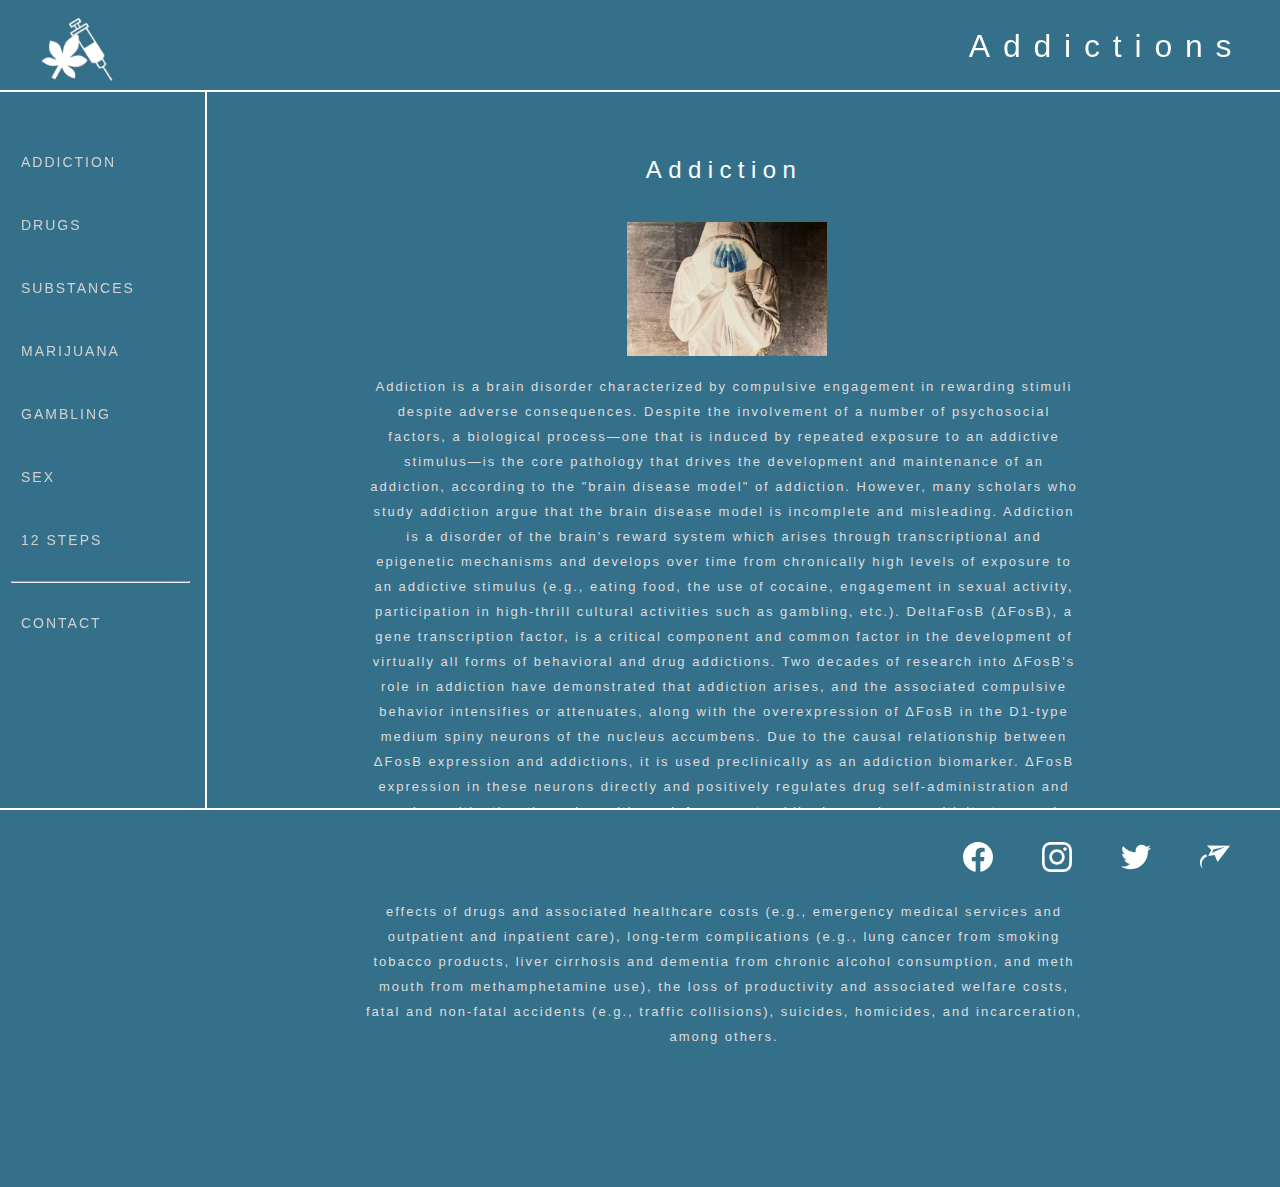
<file: index.html>
<!DOCTYPE html>
<html lang="en">
<head>
    <meta charset="UTF-8">
    <meta name="viewport" content="width=device-width, initial-scale=1.0">
    <title>ADDICTIONS</title>
    <meta name="description" content="Welcome to the Addictions Homepage">
    <meta http-equiv="X-UA-Compatible" content="ie=edge">
    <meta name="keywords" content="addiction,addictions,drugs,gambling,12,steps,program,12stepprogram">
    <link rel="stylesheet" href="style.css">
    <script src="app.js" defer></script>
</head>
<body>
    <header>
        <img id="logo" src="/img/logo.png" alt="Addictions logo">
        <h1 id="heading">Addictions</h1>
        <nav>
            <div id="menuToggle">
              <!-- A fake / hidden checkbox is used as click reciever, so you can use the :checked selector on it. -->
              <input type="checkbox" />
              <!-- Some spans to act as a hamburger. -->
              <span></span>
              <span></span>
              <span></span>
              
        <ul id="menu">
            <a href="#gambling" onclick="toggleTo('art-gambling')">
                <li>GAMBLING</li>
            </a>
            <a href="#drugs" onclick="toggleTo('art-all-drugs')">
                <li>ABOUT DRUGS</li>
            </a>
            <a href="#substances" onclick="toggleTo('art-diff-drugs')">
                <li>SUBSTANCES</li>
            </a>
            <a href="#sex" onclick="toggleTo('art-sex')">
                <li>SEX</li>
            </a>
            <a href="#weed" onclick="toggleTo('art-weed')">
                <li>MARIJUANA</li>
            </a>
            <a href="#12steps" onclick="toggleTo('art-twelve-steps')">
                <li>12 STEPS</li>
            </a>
            <hr>
            <a href="contact.html" alt="Contact Form">
                <li>CONTACT</li>
            </a>
        </ul>
    </div>
    </nav>
    </header>
    <div id="content">
    <section>   
        <ul id="menu1">
            <a href="#addictions" onclick="toggleTo('art-addiction')">
                <li>ADDICTION</li>
            </a>
            <a href="#drugs" onclick="toggleTo('art-all-drugs')">
                <li>DRUGS</li>     
            </a>
            <a href="#substances" onclick="toggleTo('art-diff-drugs')">
                <li>SUBSTANCES</li>
            </a>
            <a href="#weed" onclick="toggleTo('art-weed')">
                <li>MARIJUANA</li>
            </a>
            <a href="#gambling" onclick="toggleTo('art-gambling')">
                <li>GAMBLING</li>
            </a>
            <a href="#sex" onclick="toggleTo('art-sex')">
                <li>SEX</li>
            </a>
            <a href="#12steps" onclick="toggleTo('art-twelve-steps')">
                <li>12 STEPS</li>
            </a>
            <hr>
            <a href="contact.html" alt="Contact Form">
                <li>CONTACT</li>
            </a>
        </ul>
    </section>
    <div id="art">
        <article class='art-main' id="art-addiction">
            <h2>Addiction</h2> 
            <br>
            <a href="https://en.wikipedia.org/wiki/Addiction" alt="Link to Wikipedia about Addiction" target="_blank"><img class="drugs-pic" src="/img/addict.jpg" alt="Picture of an Addict"></a>
                <p>Addiction is a brain disorder characterized by compulsive engagement in rewarding stimuli despite adverse consequences. 
                    Despite the involvement of a number of psychosocial factors, 
                    a biological process—one that is induced by repeated exposure to an addictive stimulus—is the core pathology that drives the development and maintenance of an addiction, 
                    according to the "brain disease model" of addiction. 
                    However, many scholars who study addiction argue that the brain disease model is incomplete and misleading. 
                    Addiction is a disorder of the brain's reward system which arises through transcriptional and epigenetic mechanisms and develops over time from chronically high levels of exposure to an addictive stimulus 
                    (e.g., eating food, the use of cocaine, engagement in sexual activity, participation in high-thrill cultural activities such as gambling, etc.). 
                    DeltaFosB (ΔFosB), a gene transcription factor, is a critical component and common factor in the development of virtually all forms of behavioral and drug addictions. 
                    Two decades of research into ΔFosB's role in addiction have demonstrated that addiction arises, and the associated compulsive behavior intensifies or attenuates, along with the overexpression of ΔFosB in the D1-type medium spiny neurons of the nucleus accumbens. 
                    Due to the causal relationship between ΔFosB expression and addictions, it is used preclinically as an addiction biomarker.
                    ΔFosB expression in these neurons directly and positively regulates drug self-administration and reward sensitization through positive reinforcement, while decreasing sensitivity to aversion. 
                    Addiction exacts an "astoundingly high financial and human toll" on individuals and society as a whole. 
                    In the United States, the total economic cost to society is greater than that of all types of diabetes and all cancers combined. 
                    These costs arise from the direct adverse effects of drugs and associated healthcare costs (e.g., emergency medical services and outpatient and inpatient care), long-term complications (e.g., lung cancer from smoking tobacco products, 
                    liver cirrhosis and dementia from chronic alcohol consumption, and meth mouth from methamphetamine use), the loss of productivity and associated welfare costs, fatal and non-fatal accidents (e.g., traffic collisions), 
                    suicides, homicides, and incarceration, among others. 
                    </p>
                    <br>
            </article>
            <article class='art-main' id="art-gambling">
                <h2>Gambling Addiction</h2>
                <a href="https://en.wikipedia.org/wiki/Problem_gambling" alt="Link to Gambling Problems" target="_blank"><img class="drugs-pic" src="/img/gambling.jpg" alt="Gambling addict picture"></a>
                
                    <h3>Problem gambling</h3>
                    <p>- is an urge to gamble continuously despite negative consequences or a desire to stop. 
                    Problem gambling is often defined by whether harm is experienced by the gambler or others, rather than by the gambler's behaviour. 
                    Severe problem gambling may be diagnosed as clinical pathological gambling if the gambler meets certain criteria. Pathological gambling is a common disorder that is associated with both social and family costs.
                    The DSM-5 has re-classified the condition as an addictive disorder, with sufferers exhibiting many similarities to those who have substance addictions. The term gambling addiction has long been used in the recovery movement. 
                    Pathological gambling was long considered by the American Psychiatric Association to be an impulse control disorder rather than an addiction. However, 
                    data suggest a closer relationship between pathological gambling and substance use disorders than exists between PG and obsessive-compulsive disorder, largely because the behaviors in problem gambling and most primary substance use disorders 
                    (i.e. those not resulting from a desire to "self-medicate" for another condition such as depression) seek to activate the brain's reward mechanisms while the behaviors characterizing obsessive-compulsive disorder are prompted by overactive and misplaced signals from the brain's fear mechanisms. 
                    Problem gambling is an addictive behavior with a high comorbidity with alcohol problems. A common feature shared by people who suffer from gambling addiction is impulsivity.
                    <br>
                </p>
                    <h3>History</h3>
                <p> 
                    Gambling dates back to the Paleolithic period, before written history. In Mesopotamia the earliest six-sided dice date to about 3000 BC. 
                    However, they were based on astragali dating back thousands of years earlier. In China, gambling houses were widespread in the first millennium BC, and betting on fighting animals was common. 
                    Lotto games and dominoes (precursors of Pai Gow) appeared in China as early as the 10th century. 
                    Playing cards appeared in the 9th century AD in China. Records trace gambling in Japan back at least as far as the 14th century.               
                    Poker, the most popular U.S. card game associated with gambling, derives from the Persian game As-Nas, dating back to the 17th century.                
                    The first known casino, the Ridotto, started operating in 1638 in Venice, Italy.
                    <br><strong>Great Britain</strong><br>
                    Gambling has been a main recreational activity in Great Britain for centuries. Horseracing has been a favorite theme for over three centuries. 
                    It has been heavily regulated. Historically much of the opposition comes from evangelical Protestants, and from social reformers.
                    <br><strong>United States</strong><br>
                    Gambling has been a popular activity in the United States for centuries. It has also been suppressed by law in many areas for almost as long. 
                    By the early 20th century, gambling was almost uniformly outlawed throughout the U.S. and thus became a largely illegal activity, helping to spur the growth of the mafia and other criminal organizations. 
                    The late 20th century saw a softening in attitudes towards gambling and a relaxation of laws against it.
                </p>
                    <h3>Religious views</h3>
                <p>
                    <br><strong>Hinduism</strong><br>
                    Ancient Hindu poems like the Gambler's Lament and the Mahabharata testify to the popularity of gambling among ancient Indians. 
                    However, the text Arthashastra (c. 4th century BC) recommends taxation and control of gambling.
                    <br><br><strong>Judaism</strong><br>
                    Ancient Jewish authorities frowned on gambling, even disqualifying professional gamblers from testifying in court.
                    <br><br><strong>Christianity</strong>
                    <br><br>The <strong>Catholic</strong> Church holds the position that there is no moral impediment to gambling, so long as it is fair, all bettors have a reasonable chance of winning, there is no fraud involved, and the parties involved do not have actual knowledge of the outcome of the bet (unless they have disclosed this knowledge), and as long as the following conditions are met: 
                    the gambler can afford to lose the bet, and stops when the limit is reached, and the motivation is entertainment and not personal gain leading to the "love of money" or making a living. 
                    In general, Catholic bishops have opposed casino gambling on the grounds that it too often tempts people into problem gambling or addiction, and has particularly negative effects on poor people; they sometimes also cite secondary effects such as increases in loan sharking, prostitution, corruption, and general public immorality. 
                    Some parish pastors have also opposed casinos for the additional reason that they would take customers away from church bingo and annual festivals where games such as blackjack, roulette, craps, and poker are used for fundraising. 
                    St. Thomas Aquinas wrote that gambling should be especially forbidden where the losing bettor is underage or otherwise not able to consent to the transaction. 
                    Gambling has often been seen as having social consequences, as satirized by Balzac. 
                    For these social and religious reasons, most legal jurisdictions limit gambling, as advocated by Pascal.
                    <br><br>Gambling views among <strong>Protestants</strong> vary, with some either discouraging or forbidding their members from participation in gambling. 
                    Methodists, in accordance with the doctrine of outward holiness, oppose gambling which they believe is a sin that feeds on greed; 
                    examples are the United Methodist Church, the Free Methodist Church, the Evangelical Wesleyan Church, the Salvation Army, and the Church of the Nazarene.
                    <br>Other Protestants that oppose gambling include many Mennonites, Quakers, the Christian Reformed Church in North America, the Church of the Lutheran Confession, the Southern Baptist Convention, the Assemblies of God, and the Seventh-day Adventist Church.
                    <br><br><strong>Other Christian denominations</strong><br>
                    Other churches that oppose gambling include the Jehovah's Witnesses, The Church of Jesus Christ of Latter-day Saints,[44] the Iglesia Ni Cristo,[45] and the Members Church of God International.
                    <br><br>
                    <strong>Islam</strong><br>
                    Although different interpretations of Shari‘ah (Islamic Law) exist in the Muslim world, there is a consensus among the ‘Ulema’ (Arabic: عُـلـمـاء‎, Scholars (of Islam)) that gambling is haraam (Arabic: حَـرام‎, sinful or forbidden). In assertions made during its prohibition, Muslim jurists describe gambling as being both un-Qur’anic, 
                    and as being generally harmful to the Muslim Ummah (Arabic: أُمَّـة‎, Community). The Arabic terminology for gambling is Maisir.
                    <br>
                    They ask you about intoxicants and gambling. Say: 'In them both lies grave sin, though some benefit, to mankind. But their sin is more grave than their benefit.'<br>
                    <strong>— Qur'an, 2:219 (al-Baqara)</strong>
                    In parts of the world that implement full Shari‘ah, such as Aceh, punishments for Muslim gamblers can range up to 12 lashes or a one-year prison term and a fine for those who provide a venue for such practises.[48] Some Islamic nations prohibit gambling; most other countries regulate it.[49]
                </p>
                <br>
                <h3>Other non-casino gambling games include:</h3>
                <br>
                <ul>
                    <li>Card games, such as Liar's poker, Bridge, Basset, Lansquenet, Piquet, Put, Teen patti</li>
                    <li>Carnival Games such as The Razzle or Hanky Pank</li>
                    <li>Coin-tossing games such as Head and Tail, Two-up*</li>
                    <li>Confidence tricks such as Three-card Monte or the Shell game</li>
                    <li>Dice-based games, such as Backgammon, Liar's dice, Passe-dix, Hazard, Threes, Pig, or Mexico (or Perudo);
                        *Although coin tossing is not usually played in a casino, it has been known to be an official gambling game in some Australian casinos.</li>
                </ul>
                <p>
                <br><br><strong>Fixed-odds betting</strong>
                Fixed-odds betting and Parimutuel betting frequently occur at many types of sporting events, and political elections. 
                In addition many bookmakers offer fixed odds on a number of non-sports related outcomes, for example the direction and extent of movement of various financial indices, the winner of television competitions such as Big Brother, and election results. 
                Interactive prediction markets also offer trading on these outcomes, with "shares" of results trading on an open market.
                <br><br><strong>Parimutuel betting</strong>
                One of the most widespread forms of gambling involves betting on horse or greyhound racing. Wagering may take place through parimutuel pools, or bookmakers may take bets personally. Parimutuel wagers pay off at prices determined by support in the wagering pools, 
                while bookmakers pay off either at the odds offered at the time of accepting the bet; or at the median odds offered by track bookmakers at the time the race started.
                <br><br><strong>Sports betting</strong>
                Betting on team sports has become an important service industry in many countries. For example, millions of people play the football pools every week in the United Kingdom. In addition to organized sports betting, both legal and illegal, there are many side-betting games played by casual groups of spectators, such as NCAA Basketball Tournament Bracket Pools, Super Bowl Squares, 
                Fantasy Sports Leagues with monetary entry fees and winnings, and in-person spectator games like Moundball.
                <br><br><strong>Virtual sports</strong><br>
                Based on Sports Betting, Virtual Sports are fantasy and never played sports events made by software that can be played every time without wondering about external things like weather conditions.
                <br><br><strong>Arbitrage betting</strong><br>
                Arbitrage betting is a theoretically risk-free betting system in which every outcome of an event is bet upon so that a known profit will be made by the bettor upon completion of the event, regardless of the outcome. Arbitrage betting is a combination of the ancient art of arbitrage trading and gambling, 
                which has been made possible by the large numbers of bookmakers in the marketplace, creating occasional opportunities for arbitrage.
                <br><br><strong>Other types of betting</strong><br>
                One can also bet with another person that a statement is true or false, or that a specified event will happen (a "back bet") or will not happen (a "lay bet") within a specified time. This occurs in particular when two people have opposing but strongly held views on truth or events. 
                Not only do the parties hope to gain from the bet, they place the bet also to demonstrate their certainty about the issue. 
                Some means of determining the issue at stake must exist. Sometimes the amount bet remains nominal, demonstrating the outcome as one of principle rather than of financial importance.
                Betting exchanges allow consumers to both back and lay at odds of their choice. Similar in some ways to a stock exchange, a bettor may want to back a horse (hoping it will win) or lay a horse (hoping it will lose, effectively acting as bookmaker).
                Spread betting allows gamblers to wagering on the outcome of an event where the pay-off is based on the accuracy of the wager, rather than a simple "win or lose" outcome. For example, a wager can be based on the when a point is scored in the game in minutes and each minute away from the prediction increases or reduces the payout.
                <br><br><strong>Staking systems</strong><br>
                Betting systems have been created in an attempt to "beat the house" but no system can make a mathematically unprofitable bet in terms of expected value profitable over time. 
                </p>
                <h3>Widely used systems include:</h3>
                <p>
                <ul>
                    <li>Card counting – Many systems exist for Blackjack to keep track of the ratio of ten values to all others; when this ratio is high the player has an advantage and should increase the amount of their bets. Keeping track of cards dealt confers an advantage in other games as well.</li>
                    <li>Due-column betting – A variation on fixed profits betting in which the bettor sets a target profit and then calculates a bet size that will make this profit, adding any losses to the target.</li>
                    <li>Fixed profits – the stakes vary based on the odds to ensure the same profit from each winning selection.</li>
                    <li>Fixed stakes – a traditional system of staking the same amount on each selection.</li>
                    <li>Kelly – the optimum level to bet to maximize your future median bank level.</li>
                    <li>Martingale – A system based on staking enough each time to recover losses from previous bet(s) until one wins.</li>
                </ul>
                </p>
                <p>
                <strong>Other uses of the term</strong><br>
                This section possibly contains original research. Please improve it by verifying the claims made and adding inline citations. Statements consisting only of original research should be removed. (August 2010) (Learn how and when to remove this template message)
                Gloria Mundi, or The Devil addressing the sun, a cartoon showing the British politician Charles James Fox standing on a roulette wheel perched atop a globe showing England and continental Europe. The implication is that his penniless state, indicated by turned-out pockets, is due to gambling.
                Many risk-return choices are sometimes referred to colloquially as "gambling." Whether this terminology is acceptable is a matter of debate:
                Emotional or physical risk-taking, where the risk-return ratio is not quantifiable (e.g., skydiving, campaigning for political office, asking someone for a date, etc.)
                Insurance is a method of shifting risk from one party to another. Insurers use actuarial methods to calculate appropriate premiums, which is similar to calculating gambling odds. Insurers set their premiums to obtain a long term positive expected return in the same manner that professional gamblers select which bets to make. 
                While insurance is sometimes distinguished from gambling by the requirement of an insurable interest, 
                the equivalent in gambling is simply betting against one's own best interests (e.g., a sports coach betting against his own team to mitigate the financial repercussions of a losing season).
                Situations where the possible return is of secondary importance to the wager/purchase (e.g. entering a raffle in support of a charitable cause)
                Investments are also usually not considered gambling, although some investments can involve significant risk. Examples of investments include stocks, bonds and real estate. Starting a business can also be considered a form of investment. Investments are generally not considered gambling when they meet the following criteria:
                <br><br>
                <strong>Economic utility</strong><br>
                Positive expected returns (at least in the long term)<br>
                Underlying value independent of the risk being undertaken
                <br>
                Some speculative investment activities are particularly risky, but are sometimes perceived to be different from gambling:
                <br><strong>Foreign currency exchange (forex) transactions</strong><br>
                Securities derivatives, such as options or futures, where the value of the derivative is dependent on the value of the underlying asset at a specific point in time (typically the derivative's associated expiration date)
                <br><br><strong> Negative consequences</strong><br>
                Studies show that though many people participate in gambling as a form of recreation or even as a means to gain an income, gambling, like any behavior that involves variation in brain chemistry, can become a harmful, behavioral addiction. 
                Behavioral addiction can occur with all the negative consequences in a person's life minus the physical issues faced by people who compulsively engage in drug and alcohol abuse. 
                Reinforcement schedules may also make gamblers persist in gambling even after repeated losses. 
                This is where the organized crime often ends up making large profits, allowing gamblers lines of credit and charge high percentage rates known as vigs to be paid weekly, with crime family enforcement.
                The Russian writer and problem gambler Fyodor Dostoevsky portrays in his novella The Gambler the psychological implications of gambling and how gambling can affect gamblers. He also associates gambling and the idea of "getting rich quick", suggesting that Russians may have a particular affinity for gambling. 
                Dostoevsky shows the effect of betting money for the chance of gaining more in 19th-century Europe. The association between Russians and gambling has fed legends of the origins of Russian roulette. 
                There are many symptoms and reasons for gambling. Gamblers gamble more money to try to win back money that they have lost and some gamble to relieve feelings of helplessness and anxiety.
                In the United Kingdom, the Advertising Standards Authority has censured several betting firms for advertisements disguised as news articles suggesting falsely a person had cleared debts and paid for medical expenses by online gambling. The firms face possible fines.
                </p>
                <br>
            </article>
            <article class='art-main' id="art-all-drugs">
                <h2>Drugs</h2>
                <a href="https://en.wikipedia.org/wiki/Drugs" alt="Link to Wikipedia" target="_blank"><img class="drugs-pic" src="/img/drugs.jpg" alt="Drugs picture"></a>
                <p> A drug is any substance that causes a change in an organism's physiology or psychology when consumed. 
                    Drugs are typically distinguished from food and substances that provide nutritional support. 
                    Consumption of drugs can be via inhalation, injection, smoking, ingestion, absorption via a patch on the skin, or dissolution under the tongue. 
                    In pharmacology, a drug is a chemical substance, typically of known structure, which, when administered to a living organism, produces a biological effect. 
                    A pharmaceutical drug, also called a medication or medicine, is a chemical substance used to treat, cure, prevent, or diagnose a disease or to promote well-being. 
                    Traditionally drugs were obtained through extraction from medicinal plants, but more recently also by organic synthesis. 
                    Pharmaceutical drugs may be used for a limited duration, or on a regular basis for chronic disorders. 
                    Pharmaceutical drugs are often classified into drug classes—groups of related drugs that have similar chemical structures, the same mechanism of action (binding to the same biological target), 
                    a related mode of action, and that are used to treat the same disease. 
                    The Anatomical Therapeutic Chemical Classification System (ATC), the most widely used drug classification system, assigns drugs a unique ATC code, 
                    which is an alphanumeric code that assigns it to specific drug classes within the ATC system. Another major classification system is the Biopharmaceutics Classification System. 
                    This classifies drugs according to their solubility and permeability or absorption properties. 
                    Psychoactive drugs are chemical substances that affect the function of the central nervous system, altering perception, mood or consciousness. 
                    These drugs are divided into different groups like: stimulants, depressants, antidepressants, anxiolytics, antipsychotics, and hallucinogens. 
                    These psychoactive drugs have been proven useful in treating wide range of medical conditions including mental disorders around the world. The most widely used drugs in the world include caffeine, 
                    nicotine and alcohol, which are also considered recreational drugs, since they are used for pleasure rather than medicinal purposes. 
                    Abuse of several psychoactive drugs can cause psychological or physical addiction. 
                    It's worth noting that all drugs can have potential side effects. 
                    Excessive use of stimulants can promote stimulant psychosis. 
                    Many recreational drugs are illicit and international treaties such as the Single Convention on Narcotic Drugs exist for the purpose of their prohibition.</p>
                <br>
            </article>    
            <article class='art-main' id="art-diff-drugs">
                <h2>Alcohol</h2>
                <a href="https://en.wikipedia.org/wiki/Alcohol" alt="Link to Wikipedia" target="_blank"><img class="drugs-pic" src="/img/alcohol.jpg" alt="Alcohol picture"></a>
                <p>
                <strong>Alcohol and Alcoholism</strong> is a bimonthly peer-reviewed medical journal covering alcoholism and other health effects of alcohol. 
                    It was established in 1963 as the Bulletin on Alcoholism, with H.D. Chalke as the founding editor. 
                    In 1968, it was renamed the Journal of Alcoholism, and in 1977, it was again renamed, this time to British Journal on Alcohol and Alcoholism. 
                    In 1983, it obtained its current name. 
                    It is co-owned and co-published by the Medical Council on Alcohol (MCA) along with Oxford University Press, which bought a 50% stake in the journal in 2011. 
                    It is the official journal of both the MCA and the European Society for Biomedical Research on Alcoholism. 
                    The editors-in-chief are Jonathan D. Chick (Castle Craig Hospital), Philippe de Witte (Université Catholique de Louvain), and Lorenzo Leggio (Bethesda, MD, USA). 
                    According to the Journal Citation Reports, the journal has a 2015 impact factor of 2.724, ranking it 7th out of 18 journals in the category "Substance Abuse".
                </p>
                <h2>Cocaine</h2>
                <a href="https://en.wikipedia.org/wiki/Cocaine" alt="Link to Wikipedia" target="_blank"><img class="drugs-pic" src="/img/cocaine.jpg" alt="Cocaine picture"></a>
                <p> 
                <strong>Cocaine</strong>, also known as coke or blow, is a strong stimulant most frequently used as a recreational drug. 
                    It is commonly snorted, inhaled as smoke, or dissolved and injected into a vein. 
                    Mental effects may include an intense feeling of happiness, loss of contact with reality, or agitation. 
                    Physical symptoms may include a fast heart rate, sweating, and large pupils. 
                    High doses can result in very high blood pressure or body temperature. Effects begin within seconds to minutes of use and last between five and ninety minutes. 
                    Cocaine has a small number of accepted medical uses such as numbing and decreasing bleeding during nasal surgery. 
                    Cocaine is addictive due to its effect on the reward pathway in the brain. After a short period of use, there is a high risk that dependence will occur. 
                    Its use also increases the risk of stroke, myocardial infarction, lung problems in those who smoke it, blood infections, and sudden cardiac death. 
                    Cocaine sold on the street is commonly mixed with local anesthetics, cornstarch, quinine, or sugar, which can result in additional toxicity. 
                    Following repeated doses a person may have decreased ability to feel pleasure and be very physically tired. 
                    Cocaine acts by inhibiting the reuptake of serotonin, norepinephrine, and dopamine. 
                    This results in greater concentrations of these three neurotransmitters in the brain. 
                    It can easily cross the blood–brain barrier and may lead to the breakdown of the barrier. In 2013, 419 kilograms were produced legally. 
                    It is estimated that the illegal market for cocaine is 100 to US$500 billion each year. With further processing, crack cocaine can be produced from cocaine. 
                    Cocaine is the second most frequently used illegal drug globally, after cannabis. Between 14 and 21 million people use the drug each year. 
                    Use is highest in North America followed by Europe and South America. 
                    Between one and three percent of people in the developed world have used cocaine at some point in their life. 
                    In 2013, cocaine use directly resulted in 4,300 deaths, up from 2,400 in 1990. 
                    It is named after the coca plant from which it is isolated. The plant's leaves have been used by Peruvians since ancient times. 
                    Cocaine was first isolated from the leaves in 1860. Since 1961, the international Single Convention on Narcotic Drugs has required countries to make recreational use of cocaine a crime.
                </p>    
                <h2>Amphetamine</h2>
                <a href="https://en.wikipedia.org/wiki/Amphetamine" alt="Link to Wikipedia" target="_blank"><img class="drugs-pic" src="/img/speed.jpg" alt="Amphetamine picture"></a>
                <p> 
                <strong>Amphetamine</strong> a.k.a. Speed (contracted from alpha-methylphenethylamine) is a central nervous system (CNS) stimulant marketed under the brand name Evekeo, among others. 
                    It is used in the treatment of attention deficit hyperactivity disorder (ADHD), narcolepsy, and obesity. 
                    Amphetamine was discovered in 1887 and exists as two enantiomers: levoamphetamine and dextroamphetamine. 
                    Amphetamine properly refers to a specific chemical, the racemic free base, which is equal parts of the two enantiomers, levoamphetamine and dextroamphetamine, in their pure amine forms. 
                    The term is frequently used informally to refer to any combination of the enantiomers, or to either of them alone. Historically, it has been used to treat nasal congestion and depression. 
                    Amphetamine is also used as an athletic performance enhancer and cognitive enhancer, and recreationally as an aphrodisiac and euphoriant. 
                    It is a prescription drug in many countries, and unauthorized possession and distribution of amphetamine are often tightly controlled due to the significant health risks associated with recreational use. 
                    The first amphetamine pharmaceutical was Benzedrine, a brand which was used to treat a variety of conditions. 
                    Currently, pharmaceutical amphetamine is prescribed as racemic amphetamine, Adderall, dextroamphetamine, or the inactive prodrug lisdexamfetamine. 
                    Amphetamine increases monoamine and excitatory neurotransmission in the brain, with its most pronounced effects targeting the norepinephrine and dopamine neurotransmitter systems. 
                    At therapeutic doses, amphetamine causes emotional and cognitive effects such as euphoria, change in desire for sex, increased wakefulness, and improved cognitive control. 
                    It induces physical effects such as improved reaction time, fatigue resistance, and increased muscle strength. 
                    Larger doses of amphetamine may impair cognitive function and induce rapid muscle breakdown. 
                    Addiction is a serious risk with heavy recreational amphetamine use, but is unlikely to occur from long-term medical use at therapeutic doses. 
                    Very high doses can result in psychosis (e.g., delusions and paranoia) which rarely occurs at therapeutic doses even during long-term use. 
                    Recreational doses are generally much larger than prescribed therapeutic doses and carry a far greater risk of serious side effects. 
                    Amphetamine belongs to the phenethylamine class. It is also the parent compound of its own structural class, the substituted amphetamines, which includes prominent substances such as bupropion, cathinone, MDMA, and methamphetamine. 
                    As a member of the phenethylamine class, amphetamine is also chemically related to the naturally occurring trace amine neuromodulators, specifically phenethylamine and N-methylphenethylamine, both of which are produced within the human body. 
                    Phenethylamine is the parent compound of amphetamine, while N-methylphenethylamine is a positional isomer of amphetamine that differs only in the placement of the methyl group.</p>
                <h2>Opiate</h2>
                <a href="https://en.wikipedia.org/wiki/Opiate" alt="Link to Wikipedia" target="_blank"><img class="drugs-pic" src="/img/opiate.jpg" alt="Opiate picture"></a>
                <p>
                <strong>Opiato</strong> is a term classically used in pharmacology to mean a drug derived from opium. 
                    Opioid, a more modern term, is used to designate all substances, both natural and synthetic, that bind to opioid receptors in the brain (including antagonists). 
                    Opiates are alkaloid compounds naturally found in the opium poppy plant Papaver somniferum. The psychoactive compounds found in the opium plant include morphine, codeine, and thebaine. 
                    Opiates have long been used for a variety of medical conditions with evidence of opiate trade and use for pain relief as early as the eighth century AD. 
                    Opiates are considered drugs with moderate to high abuse potential and are listed on various "Substance-Control Schedules" under the Uniform Controlled Substances Act of the United States of America. 
                    In 2014, between 13 and 20 million people used opiates recreationally (0.3% to 0.4% of the global population between the ages of 15 and 65). 
                    According to the CDC, from this population, there has been a recorded 47,000 deaths with a total of a half a million deaths from 2000–2014. 
                    In 2016, the World Health Organization reported that 27 million people suffer from opioid abuse disorder. 
                    They also reported that in 2015, 450,000 people died as a result of drug use, with between a third and a half of that number being attributed to opioids.
                </p>
                <h2>Benzodiazepine</h2>
                <a href="https://en.wikipedia.org/wiki/Benzodiazepine" alt="Link to Wikipedia" target="_blank"><img class="drugs-pic" src="/img/benzo.jpg" alt="Benzodiazepine picture"></a>
                <p>
                <strong>Benzodiazepines</strong> (BZD, BDZ, BZs), sometimes called "benzos", are a class of psychoactive drugs whose core chemical structure is the fusion of a benzene ring and a diazepine ring. The first such drug, chlordiazepoxide (Librium), was discovered accidentally by Leo Sternbach in 1955, 
                    and made available in 1960 by Hoffmann–La Roche, which, since 1963, has also marketed the benzodiazepine diazepam (Valium). 
                    In 1977 benzodiazepines were globally the most prescribed medications. 
                    They are in the family of drugs commonly known as minor tranquilizers.
                    Benzodiazepines enhance the effect of the neurotransmitter gamma-aminobutyric acid (GABA) at the GABAA receptor, resulting in sedative, hypnotic (sleep-inducing), anxiolytic (anti-anxiety), anticonvulsant, and muscle relaxant properties. 
                    High doses of many shorter-acting benzodiazepines may also cause anterograde amnesia and dissociation. These properties make benzodiazepines useful in treating anxiety, insomnia, agitation, seizures, muscle spasms, alcohol withdrawal and as a premedication for medical or dental procedures. 
                    Benzodiazepines are categorized as either short, intermediary, or long-acting. 
                    Short- and intermediate-acting benzodiazepines are preferred for the treatment of insomnia; longer-acting benzodiazepines are recommended for the treatment of anxiety.
                    Benzodiazepines are generally viewed as safe and effective for short-term use, which is considered 2-4 weeks, although cognitive impairment and paradoxical effects such as aggression or behavioral disinhibition occasionally occur. A minority of people can have paradoxical reactions such as worsened agitation or panic. 
                    Benzodiazepines are also associated with increased risk of suicide. 
                    Long-term use is controversial because of concerns about decreasing effectiveness, physical dependence, benzodiazepine withdrawal syndrome, and an increased risk of dementia and cancer. In the long-term, stopping benzodiazepines often leads to improved physical and mental health. 
                    The elderly are at an increased risk of both short- and long-term adverse effects, and as a result, all benzodiazepines are listed in the Beers List of inappropriate medications for older adults. There is controversy concerning the safety of benzodiazepines in pregnancy. While they are not major teratogens, 
                    uncertainty remains as to whether they cause cleft palate in a small number of babies and whether neurobehavioural effects occur as a result of prenatal exposure; they are known to cause withdrawal symptoms in the newborn.
                    Benzodiazepines can be taken in overdoses and can cause dangerous deep unconsciousness. However, they are less toxic than their predecessors, the barbiturates, and death rarely results when a benzodiazepine is the only drug taken. 
                    When combined with other central nervous system (CNS) depressants such as alcoholic drinks and opioids, the potential for toxicity and fatal overdose increases. 
                    Benzodiazepines are commonly misused and taken in combination with other drugs of abuse.
                </p>
            <br>
            </article>       
            <article class='art-main' id="art-sex">
                <h2>Sex Addiction</h2>
                <a href="https://en.wikipedia.org/wiki/Sexual_addiction" alt="Link to Sex Addiction at Wikipedia" target="_blank"><img class="drugs-pic" src="/img/sex.jpg" alt="Sex Addicts picture"></a>
                <p>Sexual addiction, also known as sex addiction, is a state characterized by compulsive participation or engagement in sexual activity, particularly sexual intercourse, despite negative consequences.
                    Proponents of a diagnostic model for sexual addiction consider it to be one of several sex-related disorders within hypersexual disorder. 
                    The term sexual dependence is also used to refer to people who report being unable to control their sexual urges, behaviors, or thoughts. 
                    Related or synonymous models of pathological sexual behavior include hypersexuality (nymphomania and satyriasis), erotomania, Don Juanism (or Don Juanitaism), and paraphilia-related disorders. 
                    The concept of sexual addiction is contentious. 
                    There is considerable debate among psychiatrists, psychologists, sexologists, and other specialists whether compulsive sexual behavior constitutes an addiction, and therefore its classification and possible diagnosis. 
                    Animal research has established that compulsive sexual behavior arises from the same transcriptional and epigenetic mechanisms that mediate drug addiction in laboratory animals; however, 
                    as of 2018, sexual addiction is not a clinical diagnosis in either the DSM or ICD medical classifications of diseases and medical disorders. 
                    Some argue that applying such concepts to normal behaviors such as sex can be problematic, and suggest that applying medical models such as addiction to human sexuality can serve to pathologise normal behavior and cause harm.                
                    The ICD-11 created a new condition classification, compulsive sexual behavior, to cover "a persistent pattern of failure to control intense, repetitive sexual impulses or urges resulting in repetitive sexual behaviour".
                </p>
                    <h3>Contents</h3>
                    <ol>
                    <li>Classification</li>
                        1.1	DSM<br>
                        1.2	ICD<br>
                        1.3	CCMD<br>
                        1.4	Other<br>
                        1.5	Borderline personality disorder<br>
                        1.6	Medical reviews and position statements<br>
                    <li>Possible mechanisms</li>
                    <li>Treatment</li>
                        3.1	Counselling<br>
                        3.2	Support groups<br>
                        3.3	Medications<br>
                    <li>Epidemiology</li>
                    <li>History</li>
                    <li>Society and culture</li>
                        6.1	Controversy<br>
                        6.2	Popular culture<br>
                    </ol>
                    <br>
                    <h3>1. Classification</h3>
                <p><strong>Addiction and dependence glossary</strong></p>
                    <ul>
                        <li>addiction – a biopsychosocial disorder characterized by compulsively seeking to achieve a desired effect, such as intoxication, despite harm and adverse consequences to self and others</li>
                        <li>addictive behavior – a behavior that is both rewarding and reinforcing</li>
                        <li>addictive drug – a drug that is both rewarding and reinforcing</li>
                        <li>dependence – an adaptive state associated with a withdrawal syndrome upon cessation of repeated exposure to a stimulus (e.g., drug intake)</li>
                        <li>drug sensitization or reverse tolerance – the escalating effect of a drug resulting from repeated administration at a given dose</li>
                        <li>drug withdrawal – symptoms that occur upon cessation of repeated drug use</li>
                        <li>physical dependence – dependence that involves persistent physical–somatic withdrawal symptoms (e.g., fatigue and delirium tremens)</li>
                        <li>psychological dependence – dependence that involves emotional–motivational withdrawal symptoms (e.g., dysphoria and anhedonia)</li>
                        <li>reinforcing stimuli – stimuli that increase the probability of repeating behaviors paired with them</li>
                        <li>rewarding stimuli – stimuli that the brain interprets as intrinsically positive and desirable or as something to approach</li>
                        <li>sensitization – an amplified response to a stimulus resulting from repeated exposure to it</li>
                        <li>substance use disorder – a condition in which the use of substances leads to clinically and functionally significant impairment or distress</li>
                        <li>tolerance – the diminishing effect of a drug resulting from repeated administration at a given dose</li>
                    </ul>
                <p><br>
                    None of the official diagnostic classification frameworks list "sexual addiction" as a distinct disorder.
                    <br><br><strong>DSM</strong><br>
                    The American Psychiatric Association (APA) publishes and periodically updates the Diagnostic and Statistical Manual of Mental Disorders (DSM), a widely recognized compendium of mental health diagnostics.
                    The version published in 1987 (DSM-III-R), referred to "distress about a pattern of repeated sexual conquests or other forms of nonparaphilic sexual addiction, involving a succession of people who exist only as things to be used." 
                    The reference to sexual addiction was subsequently removed. 
                    The DSM-IV-TR, published in 2000 (DSM-IV-TR), did not include sexual addiction as a mental disorder.
                    Some authors suggested that sexual addiction should be re-introduced into the DSM system; however, sexual addiction was rejected for inclusion in the DSM-5, which was published in 2013. 
                    Darrel Regier, vice-chair of the DSM-5 task force, said that "[A]lthough 'hypersexuality' is a proposed new addition...[the phenomenon] was not at the point where we were ready to call it an addiction." 
                    The proposed diagnosis does not make the cut as an official diagnosis due to a lack of research into diagnostic criteria for compulsive sexual behavior, according to the APA.
                    <br><br><strong>ICD</strong><br>
                    The World Health Organization produces the International Classification of Diseases (ICD), which is not limited to mental disorders. 
                    The most recent approved version of that document, ICD-10, includes "excessive sexual drive" as a diagnosis (code F52.7), subdividing it into satyriasis (for males) and nymphomania (for females). However, 
                    the ICD categorizes these diagnoses as compulsive behaviors or impulse control disorders and not addiction. The most recent (yet unapproved) version of that document, 
                    ICD-11, includes "compulsive sexual behavior disorder" as a diagnosis (code 6C72)—it does not use the addiction model.
                    <br><br><strong>CCMD</strong><br>
                    The Chinese Society of Psychiatry produces the Chinese Classification of Mental Disorders (CCMD), which is currently in its third edition – the CCMD-3 does not include sexual addiction as a diagnosis.
                    <br><br><strong>Other</strong><br>
                    Some mental health providers have proposed various, but similar, criteria for diagnosing sexual addiction, including Patrick Carnes,[26] and Aviel Goodman. 
                    Carnes authored the first clinical book about sex addiction in 1983, based on his own empirical research. His diagnostic model is still largely utilized by the thousands of certified sex addiction therapists (CSATs) trained by the organization he founded. 
                    No diagnostic proposal for sex addiction has been adopted into any official government diagnostic manual, however, During the update of the Diagnostic and Statistical Manual to version 5 (DSM-5), the APA rejected two independent proposals for inclusion.
                    In 2011, the American Society of Addiction Medicine (ASAM), the largest medical consensus of physicians dedicated to treating and preventing addiction, redefined addiction as a chronic brain disorder, 
                    which for the first time broadened the definition of addiction from substances to include addictive behaviors and reward-seeking, such as gambling and sex.
                    <br><br><strong>Borderline personality disorder</strong><br>
                    The ICD, DSM and CCMD list promiscuity as a prevalent and problematic symptom for Borderline Personality Disorder. Individuals with this diagnosis sometimes engage in sexual behaviors that can appear out of control, distressing the individual or attracting negative reactions from others. 
                    There is therefore a risk that a person presenting with sex addiction, may in fact be suffering from Borderline Personality Disorder. 
                    This may lead to inappropriate or incomplete treatment.
                    <br><br><strong>Medical reviews and position statements.</strong> <br>
                    In November 2016, the American Association of Sexuality Educators, Counselors and Therapists (AASECT), the official body for sex and relationship therapy in the United States, 
                    issued a position statement on Sex Addiction that states that AASECT, "...does not find sufficient empirical evidence to support the classification of sex addiction or porn addiction as a mental health disorder, 
                    and does not find the sexual addiction training and treatment methods and educational pedagogies to be adequately informed by accurate human sexuality knowledge. 
                    Therefore, it is the position of AASECT that linking problems related to sexual urges, 
                    thoughts or behaviors to a porn/sexual addiction process cannot be advanced by AASECT as a standard of practice for sexuality education delivery, counseling or therapy."
                    In 2017, three new USA sexual health organizations found no support for the idea that sex or adult films were addictive in their position statement.
                    In 16 November 2017 the Association for the Treatment of Sexual Abusers (ATSA) published a position against sending sex offenders to sex addiction treatment facilities.[36] Those centers argued that "illegal" behaviors were symptoms of sex addiction, which ATSA challenged they had no scientific evidence to support.
                    <br><br><strong>Possible mechanisms</strong><br>
                    Animal research involving rats that exhibit compulsive sexual behavior has identified that this behavior is mediated through the same molecular mechanisms in the brain that mediate drug addiction. 
                    Sexual activity is an intrinsic reward that has been shown to act as a positive reinforcer, strongly activate the reward system, and induce the accumulation of ΔFosB in part of the striatum (specifically, the nucleus accumbens). 
                    Chronic and excessive activation of certain pathways within the reward system and the accumulation of ΔFosB in a specific group of neurons within the nucleus accumbens has been directly implicated in the development of the compulsive behavior that characterizes addiction. 
                    In humans, a dopamine dysregulation syndrome, characterized by drug-induced compulsive engagement in sexual activity or gambling, has also been observed in some individuals taking dopaminergic medications. 
                    Current experimental models of addiction to natural rewards and drug reward demonstrate common alterations in gene expression in the mesocorticolimbic projection. 
                    ΔFosB is the most significant gene transcription factor involved in addiction, since its viral or genetic overexpression in the nucleus accumbens is necessary and sufficient for most of the neural adaptations and plasticity that occur; it has been implicated in addictions to alcohol, 
                    cannabinoids, cocaine, nicotine, opioids, phenylcyclidine, and substituted amphetamines. 
                    ΔJunD is the transcription factor which directly opposes ΔFosB.
                    Increases in nucleus accumbens ΔJunD expression can reduce or, with a large increase, even block most of the neural alterations seen in chronic drug abuse (i.e., the alterations mediated by ΔFosB).
                    <br><br><strong>ΔFosB</strong> also plays an important role in regulating behavioral responses to natural rewards, such as palatable food, sex, and exercise. 
                    Natural rewards, like drugs of abuse, induce ΔFosB in the nucleus accumbens, and chronic acquisition of these rewards can result in a similar pathological addictive state. 
                    Thus, ΔFosB is also the key transcription factor involved in addictions to natural rewards as well, and sexual addictions in particular, since ΔFosB in the nucleus accumbens is critical for the reinforcing effects of sexual reward. 
                    Research on the interaction between natural and drug rewards suggests that psychostimulants and sexual reward possess cross-sensitization effects and act on common biomolecular mechanisms of addiction-related neuroplasticity which are mediated through ΔFosB.
                </p>
                <br>
                    <h3>3. Treatment</h3> 
                <p>
                    <strong>Counselling</strong><br>
                    As of 2017, none of the official regulatory bodies for Psychosexual Counselling or Sex and Relationship therapy, have accepted sex addiction as a distinct entity with associated treatment protocols. 
                    Indeed, some practitioners regard sex addiction as a potentially harmful diagnosis and draw parallels with gay conversion therapy. As a result, treatment for sex addiction is more often provided by addiction professionals than psychosexual specialists. 
                    Cognitive behavioral therapy is a common form of behavioral treatment for addictions and maladaptive behaviors in general. Dialectical behavior therapy has been shown to improve treatment outcomes as well. 
                    Certified Sex Addiction Therapists (CSAT) – a group of sexual addiction therapists certified by the International Institute for Trauma and Addiction Professionals – offer specialized behavioral therapy designed specifically for sexual addiction. 
                    Their treatments have yet to be subject to peer-review, so it is unclear if they help or harm patients.
                    <br><br><strong>Support groups</strong><br>
                    This section is transcluded from Template:Sex-related support groups. (edit | history)
                    <br><br><strong>Online support groups</strong><br>
                    NoFap is an online community founded in 2011. It serves as a support group for those who wish to avoid the use of pornography, masturbation, and/or sexual intercourse.
                    <br><br><strong>Further information: NoFap</strong><br>
                    <br><strong>In-person support groups</strong><br>
                    In-person support groups are available in most of the developed world. None yet have any scientific evidence to show whether or not they are helpful, so attendees do so at their own risk.
                    <br><strong>The groups include:</strong><br>
                    <br><strong>Sex Addicts Anonymous</strong>: For those who want to reduce or eliminate their use of pornography, masturbation, and/or unwanted sexual activity.
                    <br><strong>Sex and Love Addicts Anonymous</strong>: Similar to the above.<br>
                    <br><strong>Sexaholics Anonymous</strong>: For those who want to eliminate their use of pornography, masturbation, unwanted sexual activity, and/or sex outside of marriage. Has a stricter definition of sexual sobriety than its competitors.
                    <br><br><strong>SMART Recovery.</strong> <br>
                    In places where none of the above are available, open meetings of Alcoholics Anonymous or Narcotics Anonymous may be a second-best option. At open AA and NA meetings, non-alcoholics/non-addicts are welcome to observe but not participate. 
                    Support groups may be useful for uninsured or under-insured individuals. (See also: Alcoholics Anonymous § Health-care costs.) They may also be useful as an adjunct to professional treatment. In addition, 
                    they may be useful in places where professional practices are full (i.e. not accepting new patients), scarce, or nonexistent, or where these practices have waiting lists. Finally, they may be useful for patients who are reluctant to spend money on professional treatment.
                    <br><br><strong>Medications</strong><br>
                    <br> <strong>Antiviral drugs</strong><br>
                    <br>Main article: Pre-exposure prophylaxis:
                    <br>
                    The term "pre-exposure prophylaxis" (PrEP) generally refers to the use of antiviral drugs to help prevent AIDS. PrEP is an optional treatment for people who are HIV-negative, but have a substantial risk of getting an HIV infection.
                    In the US, most insurance plans cover these drugs.
                </p>
                <br>
                    <h3>4. Epidemiology</h3>
                <p>
                    According to a systematic review from 2014, observed prevalence rates of sexual addiction/hypersexual disorder range from 3% to 6%. Some studies suggest that sex addicts are disproportionately male, at 80%.
                </p>
                <br>
                    <h3>4. History</h3>
                <p>
                    Sex addiction as a term first emerged in the mid-1970s when various members of Alcoholics Anonymous sought to apply the principles of 12-steps toward sexual recovery from serial infidelity and other 
                    unmanageable compulsive sex behaviors that were similar to the powerlessness and un-manageability they experienced with alcoholism. 
                    Multiple 12-step style self-help groups now exist for people who identify as sex addicts, including Sex Addicts Anonymous, 
                    Sexaholics Anonymous, Sex and Love Addicts Anonymous, and Sexual Compulsives Anonymous.
                </p>
                <br>
                    <h3>5. Society and culture</h3>
                <br>
                <p>
                    <br><strong>Controversy</strong><br>
                    "Nonconsensual sexual activity is sexual abuse. 
                    Treatment for sexual addiction generally will not address the factors that lead people to sexually abuse others."— Association for the Treatment of Sexual Abusers. 
                    The controversy surrounding sexual addiction is centered around its identification, through a diagnostic model, in a clinical setting. 
                    As noted in current medical literature reviews, compulsive sexual behavior has been observed in humans; drug-induced compulsive sexual behavior has also been noted clinically in some individuals taking dopaminergic drugs. 
                    0Moreover, some research suggests compulsive engagement in sexual behavior despite negative consequences in animal models. Since current diagnostic models use drug-related concepts as diagnostic criteria for addictions, 
                    these are ill-suited for modelling compulsive behaviors in a clinical setting. Consequently, diagnostic classification systems, such as the DSM, 
                    do not include sexual addiction as a diagnosis because there is currently "insufficient peer-reviewed evidence to establish the diagnostic criteria and course descriptions needed to identify these behaviors as mental disorders". 
                    2014 systematic review on sexual addiction indicated that the "lack of empirical evidence on sexual addiction is the result of the disease's complete absence from versions of the Diagnostic and Statistical Manual of Mental Disorders."
                    <br>
                    In a report from 2003, Marty Klein, stated that "the concept of sex addiction provides an excellent example of a model that is both sex-negative and politically disastrous." 
                    Klein singled out a number of features that he considered crucial limitations of the sex addiction model and stated that the diagnostic criteria for sexual addiction are easy to find on the internet. 
                    Drawing on the Sexual Addiction Screening Test, he stated that "the sexual addiction diagnostic criteria make problems of nonproblematic experiences, and as a result pathologize a majority of people."
                </p>
                <br>
                <h3>6. Popular culture</h3>
                <p>
                    <strong>Sexual addiction in fiction:</strong><br>
                    Sexual addiction has been the main theme in a variety of films including Diary of a Sex Addict, I Am a Sex Addict, Black Snake Moan, Confessions of a Porn Addict, Shame, Thanks for Sharing, Don Jon, and Choke.
                </p>
                <br>
            </article>
            <article class='art-main' id="art-weed">
                <h2>Cannabis</h2>
                <a href="https://en.wikipedia.org/wiki/Cannabis_(drug)" target="_blank"><img class="drugs-pic" src="/img/weed.jpg" alt="Picture of Marijuana"></a>
                <p> 
                    Cannabis, also known as marijuana or weed among other names, is a psychoactive drug from the Cannabis plant used primarily for medical or recreational purposes. 
                    The main psychoactive component of cannabis is tetrahydrocannabinol (THC), which is one of the 483 known compounds in the plant, including at least 65 other cannabinoids, including cannabidiol (CBD). 
                    Cannabis can be used by smoking, vaporizing, within food, or as an extract. Cannabis has various mental and physical effects, which include euphoria, altered states of mind and sense of time, difficulty concentrating, impaired short-term memory and body movement, relaxation, and an increase in appetite. 
                    Onset of effects is felt within minutes when smoked, and about 30 to 60 minutes when cooked and eaten. 
                    The effects last for two to six hours, depending on the amount used. At high doses, mental effects can include anxiety, delusions (including ideas of reference), hallucinations, panic, paranoia, and psychosis. 
                    There is a strong relation between cannabis use and the risk of psychosis, though the direction of causality is debated. 
                    Physical effects include increased heart rate, difficulty breathing, nausea, and behavioral problems in children whose mothers used cannabis during pregnancy; short-term side effects may also include dry mouth and red eyes. 
                    Long-term adverse effects may include addiction, decreased mental ability in those who started regular use as adolescents, chronic coughing, and susceptibility to respiratory infections.
                    Cannabis is mostly used recreationally or as a medicinal drug, although it may also be used for spiritual purposes. In 2013, between 128 and 232 million people used cannabis (2.7% to 4.9% of the global population between the ages of 15 and 65). 
                    It is the most commonly used illegal drug in the world, though it is also legal in some jurisdictions, with the highest use among adults (as of 2018) in Zambia, the United States, Canada, and Nigeria. 
                    While cannabis plants have been grown since at least the 3rd millennium BCE, evidence suggests that it was being smoked for psychoactive effects at least 2,500 
                    years ago in the Pamir Mountains; the earliest evidence found at a cemetery in what is today western China close to the tripoint with Tajikistan and Afghanistan. 
                    Since the early 20th century, cannabis has been subject to legal restrictions. The possession, use, and cultivation of cannabis is illegal in most countries of the world. 
                    In 2013, Uruguay became the first country to legalize recreational use of cannabis. Other countries to do so are Canada, Georgia, and South Africa, along with 11 states and the District of Columbia in the United States (though the drug remains federally illegal). 
                    Medical use of cannabis, requiring the approval of a physician, has been legalized in many countries.
                </p>
                    <h3>Contents</h3>
                    <br>
                <p>
                    1. Uses<br>
                    1.1	Medical<br>
                    1.2	Recreational<br>
                    1.3	Spiritual<br>
                    1.4	Available forms<br>
                    <br>
                    2. Adverse effects<br>
                    2.1	Short term<br>
                    2.2	Long term<br>
                    2.3	Psychiatric<br>
                    2.4	Reinforcement disorders<br>
                    <br>
                    3. Overdose<br>
                    <br>
                    4. Pharmacology<br>
                    4.1	Mechanism of action<br>
                    <br>
                    5. Chemistry<br>
                    5.1	Detection in body fluids<br>
                    <br>
                    6. Varieties and strains<br>
                    6.1	Psychoactive ingredients<br>
                    <br>
                </p>
                    <h3>Uses</h3>
                <p>
                    <strong>Medical</strong>
                    <br>
                    Medical cannabis, or medical marijuana, can refer to the use of cannabis and its cannabinoids to treat disease or improve symptoms; however, there is no single agreed-upon definition. 
                    The rigorous scientific study of cannabis as a medicine has been hampered by production restrictions and by the fact that it is classified as an illegal drug by many governments. 
                    There is limited evidence suggesting cannabis can be used to reduce nausea and vomiting during chemotherapy, to improve appetite in people with HIV/AIDS, or to treat chronic pain and muscle spasms. 
                    Its use for other medical applications is insufficient for drawing conclusions about safety or efficacy.
                    Short-term use increases the risk of both minor and major adverse effects. 
                    Common side effects include dizziness, feeling tired and vomiting. 
                    The long-term effects of cannabis are not clear. There are concerns surrounding memory and cognition problems, risk of addiction, risk of schizophrenia in young people, and the risk of children taking it by accident.
                    <br>
                    <strong>Recreational</strong>
                    <br>
                    EFFECTS OF CANNABIS<br>
                    Cannabis has psychoactive and physiological effects when consumed. 
                    The immediate desired effects from consuming cannabis include relaxation and euphoria (the "high" or "stoned" feeling), a general alteration of conscious perception, increased awareness of sensation, increased libido[25] and distortions in the perception of time and space. At higher doses, effects can include altered body image, auditory and/or visual illusions, 
                    pseudohallucinations and ataxia from selective impairment of polysynaptic reflexes.[citation needed] In some cases, cannabis can lead to dissociative states such as depersonalization and derealization. 
                    Some immediate undesired side effects include a decrease in short-term memory, dry mouth, impaired motor skills and reddening of the eyes. 
                    Aside from a subjective change in perception and mood, the most common short-term physical and neurological effects include increased heart rate, increased appetite and consumption of food, lowered blood pressure, impairment of short-term and working memory,[55][56] psychomotor coordination, and concentration. 
                    Some users may experience an episode of acute psychosis, which usually abates after six hours, but in rare instances, heavy users may find the symptoms continuing for many days. 
                    A reduced quality of life is associated with heavy cannabis use, although the relationship is inconsistent and weaker than for tobacco and other substances. 
                    The direction of cause and effect, however, is unclear.[58]
                    <br>
                    <strong>Spiritual</strong>
                    <br>
                    Cannabis has held sacred status in several religions and has served as an entheogen – a chemical substance used in religious, shamanic, or spiritual contexts – in the Indian subcontinent since the Vedic period dating back to approximately 1500 BCE, but perhaps as far back as 2000 BCE. 
                    There are several references in Greek mythology to a powerful drug that eliminated anguish and sorrow. 
                    Herodotus wrote about early ceremonial practices by the Scythians, thought to have occurred from the 5th to 2nd century BCE. In modern culture, the spiritual use of cannabis has been spread by the disciples of the Rastafari movement who use cannabis as a sacrament and as an aid to meditation. 
                    The earliest known reports regarding the sacred status of cannabis in the Indian subcontinent come from the Atharva Veda, estimated to have been composed sometime around 1400 BCE.
                    <br>
                    <strong>Available forms</strong>
                    <br>
                    Cannabis is consumed in many different ways, all of which involve heating to decarboxylate THCA in the plant into THC. 
                    Smoking, which typically involves burning and inhaling vaporized cannabinoids ("smoke") from small pipes, bongs (portable versions of hookahs with a water chamber), paper-wrapped joints or tobacco-leaf-wrapped blunts, and other items.[63]
                    Vaporizer, which heats any form of cannabis to 165–190 °C (329–374 °F),[64] causing the active ingredients to evaporate into vapor without burning the plant material (the boiling point of THC is 157 °C (315 °F) at atmospheric pressure).
                    Cannabis tea, which contains relatively small concentrations of THC because THC is an oil (lipophilic) and is only slightly water-soluble (with a solubility of 2.8 mg per liter). 
                    Cannabis tea is made by first adding a saturated fat to hot water (e.g. cream or any milk except skim) with a small amount of cannabis.
                    Edibles, where cannabis is added as an ingredient to one of a variety of foods, including butter and baked goods. In India it is commonly made into a beverage, bhang.
                    Capsules, typically containing cannabis oil, and other dietary supplement products, for which some 220 were approved in Canada in 2018.
                </p>
                    <h3>Adverse effects</h3>
                <p>    
                    Addiction experts in psychiatry, chemistry, pharmacology, forensic science, epidemiology, and the police and legal services engaged in delphic analysis regarding 20 popular recreational drugs. 
                    Cannabis was ranked 11th in dependence, 17th in physical harm, and 10th in social harm.
                    <br>
                    <strong>Short term</strong> 
                    <br>
                    Acute effects may include anxiety and panic, impaired attention and memory, an increased risk of psychotic symptoms,[b] the inability to think clearly, and an increased risk of accidents. 
                    Cannabis impairs a person's driving ability, and THC was the illicit drug most frequently found in the blood of drivers who have been involved in vehicle crashes. 
                    Those with THC in their system are from three to seven times more likely to be the cause of the accident than those who had not used either cannabis or alcohol, although its role is not necessarily causal because THC stays in the bloodstream for days to weeks after intoxication. 
                    According to the United States Department of Health and Human Services, there were 455,000 emergency room visits associated with cannabis use in 2011. These statistics include visits in which the patient was treated for a condition induced by or related to recent cannabis use. 
                    The drug use must be "implicated" in the emergency department visit, but does not need to be the direct cause of the visit. 
                    Most of the illicit drug emergency room visits involved multiple drugs.[78] In 129,000 cases, cannabis was the only implicated drug. 
                    The short term effects of cannabis can be altered if it has been laced with opioid drugs such as heroin or fentanyl.[81] The added drugs are meant to enhance the psychoactive properties, add to its weight, and increase profitability, despite the increased danger of overdose.
                    <br>
                    <strong>Long term</strong>
                    <br>
                    Heavy, long-term exposure to marijuana may have biologically based physical, mental, behavioral and social health consequences and may be "associated with diseases of the liver (particularly with co-existing hepatitis C), lungs, heart, and vasculature".[85] Mothers who used marijuana during pregnancy have children with more depression, hyperactivity, and inattention. 
                    It is recommended that cannabis use be stopped before and during pregnancy as it can result in negative outcomes for both the mother and baby. 
                    However, maternal use of marijuana during pregnancy does not appear to be associated with low birth weight or early delivery after controlling for tobacco use and other confounding factors. 
                    A 2014 review found that while cannabis use may be less harmful than alcohol use, the recommendation to substitute it for problematic drinking was premature without further study. 
                    Various surveys conducted between 2015 and 2019 found that many users of cannabis substitute it for prescription drugs (including opioids), alcohol, and tobacco; most of those who used it in place of alcohol or tobacco either reduced or stopped their intake of the latter substances. 
                    A limited number of studies have examined the effects of cannabis smoking on the respiratory system. 
                    Chronic heavy marijuana smoking is associated with coughing, production of sputum, wheezing, and other symptoms of chronic bronchitis. 
                    The available evidence does not support a causal relationship between cannabis use and chronic obstructive pulmonary disease. 
                    Short-term use of cannabis is associated with bronchodilation.[94] Other side effects of cannabis use include cannabinoid hyperemesis syndrome (CHS). 
                    Cannabis smoke contains thousands of organic and inorganic chemical compounds. This tar is chemically similar to that found in tobacco smoke, and over fifty known carcinogens have been identified in cannabis smoke, including; nitrosamines, reactive aldehydes, and polycylic hydrocarbons, including benz[a]pyrene. 
                    Cannabis smoke is also inhaled more deeply than tobacco smoke.[99] As of 2015, there is no consensus regarding whether cannabis smoking is associated with an increased risk of cancer. 
                    Light and moderate use of cannabis is not believed to increase risk of lung or upper airway cancer. 
                    Evidence for causing these cancers is mixed concerning heavy, long-term use. In general there are far lower risks of pulmonary complications for regular cannabis smokers when compared with those of tobacco. 
                    A 2015 review found an association between cannabis use and the development of testicular germ cell tumors (TGCTs), particularly non-seminoma TGCTs.[102] Another 2015 meta-analysis found no association between lifetime cannabis use and risk of head or neck cancer. 
                    Combustion products are not present when using a vaporizer, consuming THC in pill form, or consuming cannabis foods. 
                    There is concern that cannabis may contribute to cardiovascular disease,[105] but as of 2018, evidence of this relationship was unclear.[106] Research in these events is complicated because cannabis is often used in conjunction with tobacco, and drugs such as alcohol and cocaine. 
                    Smoking cannabis has also been shown to increase the risk of myocardial infarction by 4.8 times for the 60 minutes after consumption.
                    <br>
                    <strong>Neuroimaging</strong>
                    <br>
                    Although global abnormalities in white matter and grey matter are not associated with cannabis abuse, reduced hippocampal volume is consistently found. 
                    Amygdala abnormalities are sometimes reported, although findings are inconsistent. 
                    Cannabis use is associated with increased recruitment of task-related areas, such as the dorsolateral prefrontal cortex, which is thought to reflect compensatory activity due to reduced processing efficiency. 
                    Cannabis use is also associated with downregulation of CB1 receptors. The magnitude of down regulation is associated with cumulative cannabis exposure, and is reversed after one month of abstinence. 
                    There is limited evidence that chronic cannabis use can reduce levels of glutamate metabolites in the human brain.
                    <br>
                    <strong>Cognition</strong>
                    <br>
                    A 2015 meta analysis found that, although a longer period of abstinence was associated with smaller magnitudes of impairment, both retrospective and prospective memory were impaired in cannabis users. 
                    The authors concluded that some, but not all, of the deficits associated with cannabis use were reversible. 
                    A 2012 meta analysis found that deficits in most domains of cognition persisted beyond the acute period of intoxication, but was not evident in studies where subjects were abstinent for more than 25 days. 
                    Few high quality studies have been performed on the long-term effects of cannabis on cognition, and the results were generally inconsistent. 
                    Furthermore, effect sizes of significant findings were generally small. 
                    One review concluded that, although most cognitive faculties were unimpaired by cannabis use, residual deficits occurred in executive functions. 
                    Impairments in executive functioning are most consistently found in older populations, which may reflect heavier cannabis exposure, or developmental effects associated with adolescent cannabis use. 
                    One review found three prospective cohort studies that examined the relationship between self reported cannabis use and intelligence quotient (IQ). 
                    The study following the largest number of heavy cannabis users reported that IQ declined between ages 7–13 and age 38. 
                    Poorer school performance and increased incidence of leaving school early were both associated with cannabis use, although a causal relationship was not established. 
                    Cannabis users demonstrated increased activity in task-related brain regions, consistent with reduced processing efficiency.
                    <br>
                    <strong>Psychiatric</strong>
                    <br>
                    At an epidemiological level, a dose–response relationship exists between cannabis use and increased risk of psychosis and earlier onset of psychosis. 
                    Although the epidemiological association is robust, evidence to prove a causal relationship is lacking. 
                    But a biological causal pathway is plausible, especially if there is a genetic predisposition to mental illness, in which case cannabis may be a trigger. 
                    It is not clear whether cannabis use affects the rate of suicide. 
                    Cannabis may also increase the risk of depression, but insufficient research has been performed to draw a conclusion. 
                    Cannabis use is associated with increased risk of anxiety disorders, although causality has not been established. 
                    A February 2019 review found that cannabis use during adolescence was associated with an increased risk of developing depression and suicidal behavior later in life, while finding no effect on anxiety.
                    
                    <strong>Reinforcement disorders</strong>
                    About 9% of those who experiment with marijuana eventually become dependent according to DSM-IV (1994) criteria. 
                    A 2013 review estimates daily use is associated with a 10–20% rate of dependence. 
                    The highest risk of cannabis dependence is found in those with a history of poor academic achievement, deviant behavior in childhood and adolescence, rebelliousness, poor parental relationships, 
                    or a parental history of drug and alcohol problems. Of daily users, about 50% experience withdrawal upon cessation of use (i.e. are dependent), characterized by sleep problems, irritability, dysphoria, and craving. 
                    Cannabis withdrawal is less severe than withdrawal from alcohol. 
                    According to DSM-V criteria, 9% of those who are exposed to cannabis develop cannabis use disorder, compared to 20% for cocaine, 23% for alcohol and 68% for nicotine. 
                    Cannabis abuse disorder in the DSM-V involves a combination of DSM-IV criteria for cannabis abuse and dependence, plus the addition of craving, minus the criterion related to legal troubles.
                </p>
                    <h3>Overdose</h3>
                <p>    
                    THC, the principal psychoactive constituent of the cannabis plant, has low toxicity. 
                    The dose of THC needed to kill 50% of tested rodents is extremely high. Cannabis has not been reported to cause fatal overdose in humans.
                </p>    
                    <h3>Pharmacology</h3>
                <p> 
                    The high lipid-solubility of cannabinoids results in their persisting in the body for long periods of time. 
                    Even after a single administration of THC, detectable levels of THC can be found in the body for weeks or longer (depending on the amount administered and the sensitivity of the assessment method). 
                    Investigators have suggested that this is an important factor in marijuana's effects, perhaps because cannabinoids may accumulate in the body, particularly in the lipid membranes of neurons. 
                    Researchers confirmed that THC exerts its most prominent effects via its actions on two types of cannabinoid receptors, the CB1 receptor and the CB2 receptor, both of which are G protein-coupled receptors. 
                    The CB1 receptor is found primarily in the brain as well as in some peripheral tissues, and the CB2 receptor is found primarily in peripheral tissues, but is also expressed in neuroglial cells. 
                    THC appears to alter mood and cognition through its agonist actions on the CB1 receptors, which inhibit a secondary messenger system (adenylate cyclase) in a dose-dependent manner.
                    Via CB1 receptor activation, THC indirectly increases dopamine release and produces psychotropic effects. 
                    CBD also acts as an allosteric modulator of the μ- and δ-opioid receptors. 
                    THC also potentiates the effects of the glycine receptors.[142] It is unknown if or how these actions contribute to the effects of cannabis.
                </p>
                    <h3>Chemistry</h3>
                <p>
                    THC and its major (inactive) metabolite, THC-COOH, can be measured in blood, urine, hair, oral fluid or sweat using chromatographic techniques as part of a drug use testing program or a forensic investigation of a traffic or other criminal offense. 
                    The concentrations obtained from such analyses can often be helpful in distinguishing active use from passive exposure, elapsed time since use, and extent or duration of use. 
                    These tests cannot, however, distinguish authorized cannabis smoking for medical purposes from unauthorized recreational smoking. 
                    Commercial cannabinoid immunoassays, often employed as the initial screening method when testing physiological specimens for marijuana presence, have different degrees of cross-reactivity with THC and its metabolites. 
                    Urine contains predominantly THC-COOH, while hair, oral fluid and sweat contain primarily THC.[57] Blood may contain both substances, with the relative amounts dependent on the recency and extent of usage. 
                    The Duquenois–Levine test is commonly used as a screening test in the field, but it cannot definitively confirm the presence of cannabis, as a large range of substances have been shown to give false positives. 
                    Researchers at John Jay College of Criminal Justice reported that dietary zinc supplements can mask the presence of THC and other drugs in urine. 
                    However, a 2013 study conducted by researchers at the University of Utah School of Medicine refute the possibility of self-administered zinc producing false-negative urine drug tests.
                </p>

                    <h3>Varieties and strains</h3>
                <p>
                    <strong>Types of cannabis</strong>
                    CBD is a 5-HT1A receptor agonist, which is under laboratory research to determine if it has an anxiolytic effect. 
                    It is often claimed that sativa strains provide a more stimulating psychoactive high while indica strains are more sedating with a body high. 
                    However, this is disputed by researchers.
                    
                    <strong>Psychoactive ingredients.</strong> 
                    According to the United Nations Office on Drugs and Crime (UNODC), "the amount of THC present in a cannabis sample is generally used as a measure of cannabis potency." 
                    The three main forms of cannabis products are the flower/fruit, resin (hashish), and oil (hash oil). The UNODC states that cannabis often contains 5% THC content, resin "can contain up to 20% THC content", and that "Cannabis oil may contain more than 60% THC content."
                    A 2012 review found that the THC content in marijuana had increased worldwide from 1970 to 2009. 
                    It is unclear, however, whether the increase in THC content has caused people to consume more THC or if users adjust based on the potency of the cannabis. 
                    It is likely that the higher THC content allows people to ingest less tar. At the same time, CBD levels in seized samples have lowered, in part because of the desire to produce higher THC levels and because more illegal growers cultivate indoors using artificial lights. 
                    This helps avoid detection but reduces the CBD production of the plant.
                    Australia's National Cannabis Prevention and Information Centre (NCPIC) states that the buds (infructescences) of the female cannabis plant contain the highest concentration of THC, followed by the leaves. The stalks and seeds have "much lower THC levels". 
                    The UN states that the leaves can contain ten times less THC than the buds, and the stalks one hundred times less THC.
                    After revisions to cannabis scheduling in the UK, the government moved cannabis back from a class C to a class B drug. 
                    A purported reason was the appearance of high potency cannabis. They believe skunk accounts for between 70 and 80% of samples seized by police (despite the fact that skunk can sometimes be incorrectly mistaken for all types of herbal cannabis). 
                    Extracts such as hashish and hash oil typically contain more THC than high potency cannabis infructescences.
                </p>
            <br>
            </article>
            <article class='art-main' id="art-twelve-steps">
                
                <h2>Twelve Steps Program</h2>
                <a href="https://www.alcohol.org/alcoholics-anonymous/" alt="Link to AA" target="_blank">Link To Alcoholics Anonymous</a>
                <h3>Here are the 12 Steps as defined by Alcoholics Anonymous:</h3>
                <ol> 
                    <li>We admitted we were powerless over alcohol–that our lives had become unmanageable.</li>
                    <li>Came to believe that a Power greater than ourselves could restore us to sanity.</li>
                    <li>Made a decision to turn our will and our lives over to the care of God as we understood Him.</li>
                    <li>Made a searching and fearless moral inventory of ourselves.</li>
                    <li>Admitted to God, to ourselves and to another human being the exact nature of our wrongs.</li>
                    <li>Were entirely ready to have God remove all these defects of character.</li>
                    <li>Humbly asked Him to remove our shortcomings.</li>
                    <li>Made a list of persons we had harmed, and became willing to make amends to them all.</li>
                    <li>Made direct amends to such people wherever possible, except when to do so would injure them or others.</li>
                    <li>Continued to take personal inventory and when we were wrong promptly admitted it.</li>
                    <li>Sought through prayer and meditation to improve our conscious contact with God as we understood Him, praying only for knowledge of His will for us and the power to carry that out.</li>
                    <li>Having had a spiritual awakening as the result of these steps, we tried to carry this message to alcoholics and to practice these principles in all our affairs.</li>
                </ol>
                <h3>History</h3>
                <p>Twelve-step methods have been adapted to address a wide range of alcoholism, substance-abuse and dependency problems. 
                    Over 200 self-help organizations—often known as fellowships—with a worldwide membership of millions—now employ twelve-step principles for recovery. 
                    Narcotics Anonymous was formed by addicts who did not relate to the specifics of alcohol dependency.
                    Demographic preferences related to the addicts' drug of choice has led to the creation of Cocaine Anonymous, Crystal Meth Anonymous and Marijuana Anonymous. 
                    Behavioral issues such as compulsion for, and/or addiction to, gambling, crime, food, sex, hoarding, getting into debt and work are addressed in fellowships such as Gamblers Anonymous, Overeaters Anonymous, Sexaholics Anonymous and Debtors Anonymous.
                    Auxiliary groups such as Al-Anon and Nar-Anon, for friends and family members of alcoholics and addicts, respectively, are part of a response to treating addiction as a disease that is enabled by family systems. Adult Children of Alcoholics (ACA or ACOA) addresses the effects of growing up in an alcoholic or otherwise dysfunctional family. 
                    Co-Dependents Anonymous (CoDA) addresses compulsions related to relationships, referred to as codependency.
                </p>
                <h3>Overview</h3>
                <p>Twelve-step methods have been adapted to address a wide range of alcoholism, substance-abuse and dependency problems. 
                    Over 200 self-help organizations—often known as fellowships—with a worldwide membership of millions—now employ twelve-step principles for recovery. 
                    Narcotics Anonymous was formed by addicts who did not relate to the specifics of alcohol dependency.
                    Demographic preferences related to the addicts' drug of choice has led to the creation of Cocaine Anonymous, Crystal Meth Anonymous and Marijuana Anonymous. 
                    Behavioral issues such as compulsion for, and/or addiction to, gambling, crime, food, sex, hoarding, getting into debt and work are addressed in fellowships such as Gamblers Anonymous, Overeaters Anonymous, Sexaholics Anonymous and Debtors Anonymous.
                    Auxiliary groups such as Al-Anon and Nar-Anon, for friends and family members of alcoholics and addicts, respectively, are part of a response to treating addiction as a disease that is enabled by family systems. Adult Children of Alcoholics (ACA or ACOA) addresses the effects of growing up in an alcoholic or otherwise dysfunctional family. 
                    Co-Dependents Anonymous (CoDA) addresses compulsions related to relationships, referred to as codependency.
                </p>
                <h3>History</h3>
                <p>Alcoholics Anonymous (AA), the first twelve-step fellowship, was founded in 1935 by Bill Wilson and Dr. Robert Holbrook Smith, known to AA members as "Bill W." and "Dr. Bob", in Akron, Ohio. In 1946 they formally established the twelve traditions to help deal with the issues of how various groups could relate and function as membership grew.
                   The practice of remaining anonymous (using only one's first names) when interacting with the general public was published in the first edition of the AA Big Book.
                   As AA chapters were increasing in number during the 1930s and 1940s, the guiding principles were gradually defined as the Twelve Traditions. 
                   A singleness of purpose emerged as Tradition Five: "Each group has but one primary purpose—to carry its message to the alcoholic who still suffers". Consequently, drug addicts who do not suffer from the specifics of alcoholism involved in AA hoping for recovery technically are not welcome in "closed" meetings unless they have a desire to stop drinking alcohol. 
                   The principles of AA have been used to form many numbers of other fellowships specifically designed for those recovering from various pathologies; each emphasizes recovery from the specific malady which brought the sufferer into the fellowship.
                </p>
                <h3>Process</h3>
                <p>In the twelve-step program, the human structure is symbolically represented in three dimensions: physical, mental, and spiritual. 
                   The problems the groups deal with are understood to manifest themselves in each dimension. For addicts and alcoholics, the physical dimension is best described by the allergy-like bodily reaction resulting in the compulsion to continue using substances after the initial use. 
                   The statement in the First Step that the individual is "powerless" over the substance-abuse related behavior at issue refers to the lack of control over this compulsion, which persists despite any negative consequences that may be endured as a result.
                   The mental obsession is described as the cognitive processes that cause the individual to repeat the compulsive behavior after some period of abstinence, either knowing that the result will be an inability to stop or operating under the delusion that the result will be different. 
                   The description in the First Step of the life of the alcoholic or addict as "unmanageable" refers to the lack of choice that the mind of the addict or alcoholic affords concerning whether to drink or use again. 
                   The illness of the spiritual dimension, or "spiritual malady," is considered in all twelve-step groups to be self-centeredness. 
                   The process of working the steps is intended to replace self-centeredness with a growing moral consciousness and a willingness for self-sacrifice and unselfish constructive action. 
                   In twelve-step groups, this is known as a "spiritual awakening." This should not be confused with abreaction, which produces dramatic, but temporary, changes, As a rule, in twelve-step fellowships, spiritual awakening is occurs slowly over a period of time, although there are exceptions where members experience a sudden spiritual awakening.
                   In accordance with the First Step, twelve-step groups emphasize self-admission by members of the problem they are recovering from. It is in this spirit that members often identify themselves along with an admission of their problem, often as "Hi, I’m [first name only], and I’m an alcoholic".
                </p>
                <h3>Criticism</h3>
                <p>The criticisms of twelve-step groups are as varied as the pathologies they address. People have attended twelve-step meetings, only to find success eluded them. 
                    Their varied success rate and the belief in a Higher Power suggested in them, are common criticisms of their universal applicability and efficacy.
                </p>
            <br>
            </article>
    </div>
    <aside>
    </aside>
    </div>
    <footer>
    <ul id="social-links">
            
            <li><a href="https://www.facebook.com/addictionsnu" target="_blank"><img class="social" src="./icons/facebook.svg"></a></li>
            <li><a href="https://www.instagram.com/addictionsnu/" target="_blank"><img class="social" src="./icons/instagram.svg"></a></li>
            <li><a href="https://twitter.com/AddictionsNu" target="_blank"><img class="social" src="./icons/twitter.svg"></a></li>
            <li><a href="mailto:info@addictions.nu" target="_blank"><img class="social" src="./icons/minutemailer.svg"></a></li>
    </ul>
    </footer>
</body>
</html>
</file>
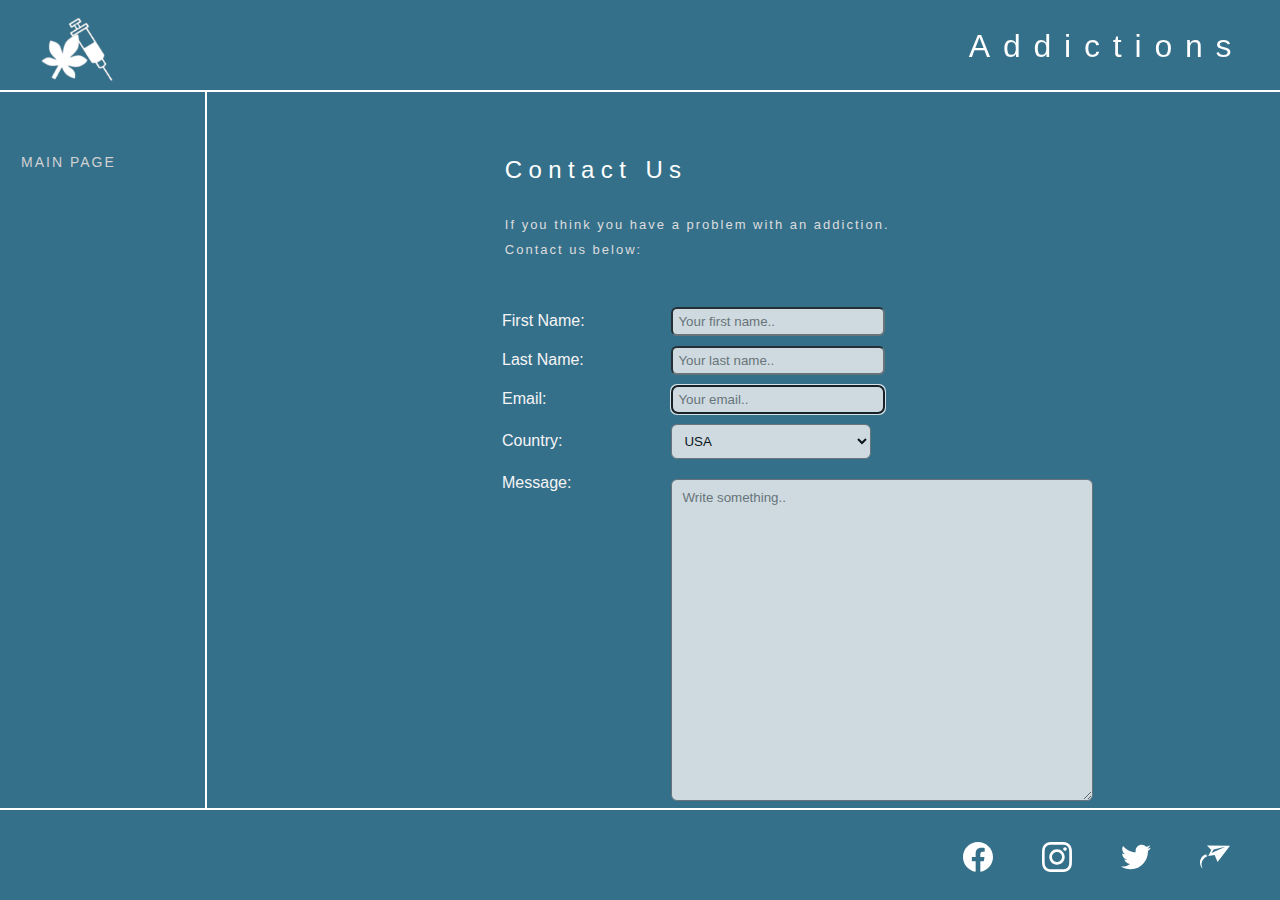
<file: contact.html>
<!DOCTYPE html>
<html lang="en">
<head>
    <meta charset="UTF-8">
    <meta name="viewport" content="width=device-width, initial-scale=1.0">
    <title>CONTACT</title>
    <meta name="description" content="Welcome to the Addictions Homepage">
    <meta http-equiv="X-UA-Compatible" content="ie=edge">
    <meta name="keywords" content="addiction,addictions,drugs,gambling,12,steps,program,12stepprogram">
    <link rel="stylesheet" href="style.css">
    <script src="validate.js" defer></script>
    <script src="messenger.js" defer></script>
</head>
<body onload="document.contactForm.email.focus()">
    
  <!-- Load Facebook SDK for JavaScript -->
    <div id="fb-root"></div>
    <!-- Your Chat Plugin code -->
    <div class="fb-customerchat"
         attribution=setup_tool
         page_id="102045908368863">
    </div>
    
    <header>
        <img id="logo" src="/img/logo.png" alt="Addictions logo">
            <h1 id="heading">Addictions</h1>
        <nav>
                <div id="menuToggle">
                <!-- A fake / hidden checkbox is used as click reciever, so you can use the :checked selector on it. -->
                <input type="checkbox" />
                 <!-- Some spans to act as a hamburger. -->
                <span></span>
                <span></span>
                <span></span>
              
                <ul id="menu">
                    <a href="index.html">
                    <li>MAIN PAGE</li>
                    </a>
                </ul>
             </div>
        </nav>
    </header>

    <div id="content">
    <section>   
        <ul id="menu1">
            <a href="index.html">
                <li>MAIN PAGE</li>
            </a>
        </ul>
    </section>

    <div id="contact-form">
        <h2>Contact Us</h2>
        <p>If you think you have a problem with an addiction.<br>Contact us below:
        </p>
        <form name="contactForm" action="" onsubmit="return validateForm()" method="post">

            <label for="fname">First Name:</label>
            <input type="text" name="fname" placeholder="Your first name.."><br>
        
            <label for="lname">Last Name:</label>
            <input type="text" name="lname" placeholder="Your last name.."><br>

            <label for="email">Email:</label>
            <input type="text" name="email" placeholder="Your email.."><br>
        
            <label for="country">Country:</label>
            <select id="country" name="country">
              <option value="usa">USA</option>
              <option value="canada">Canada</option>
              <option value="australia">Australia</option>
              <option value="uk">UK</option>
              <option value="sweden">Sweden</option>
            </select><br>

            <label for="subject">Message:</label>
            <textarea name="message" placeholder="Write something.."></textarea><br>  
            <input type="submit" value="Submit" id="submit">
          </form>
    </div>
    <aside>
    </aside>
    </div>
    <footer>
    <ul id="social-links">
            
        <li><a href="https://www.facebook.com/addictionsnu" target="_blank"><img class="social" src="./icons/facebook.svg"></a></li>
        <li><a href="https://www.instagram.com/addictionsnu/" target="_blank"><img class="social" src="./icons/instagram.svg"></a></li>
        <li><a href="https://twitter.com/AddictionsNu" target="_blank"><img class="social" src="./icons/twitter.svg"></a></li>
        <li><a href="mailto:info@addictions.nu" target="_blank"><img class="social" src="./icons/minutemailer.svg"></a></li>
    </ul>
    </footer>
</body>
</html>
</file>
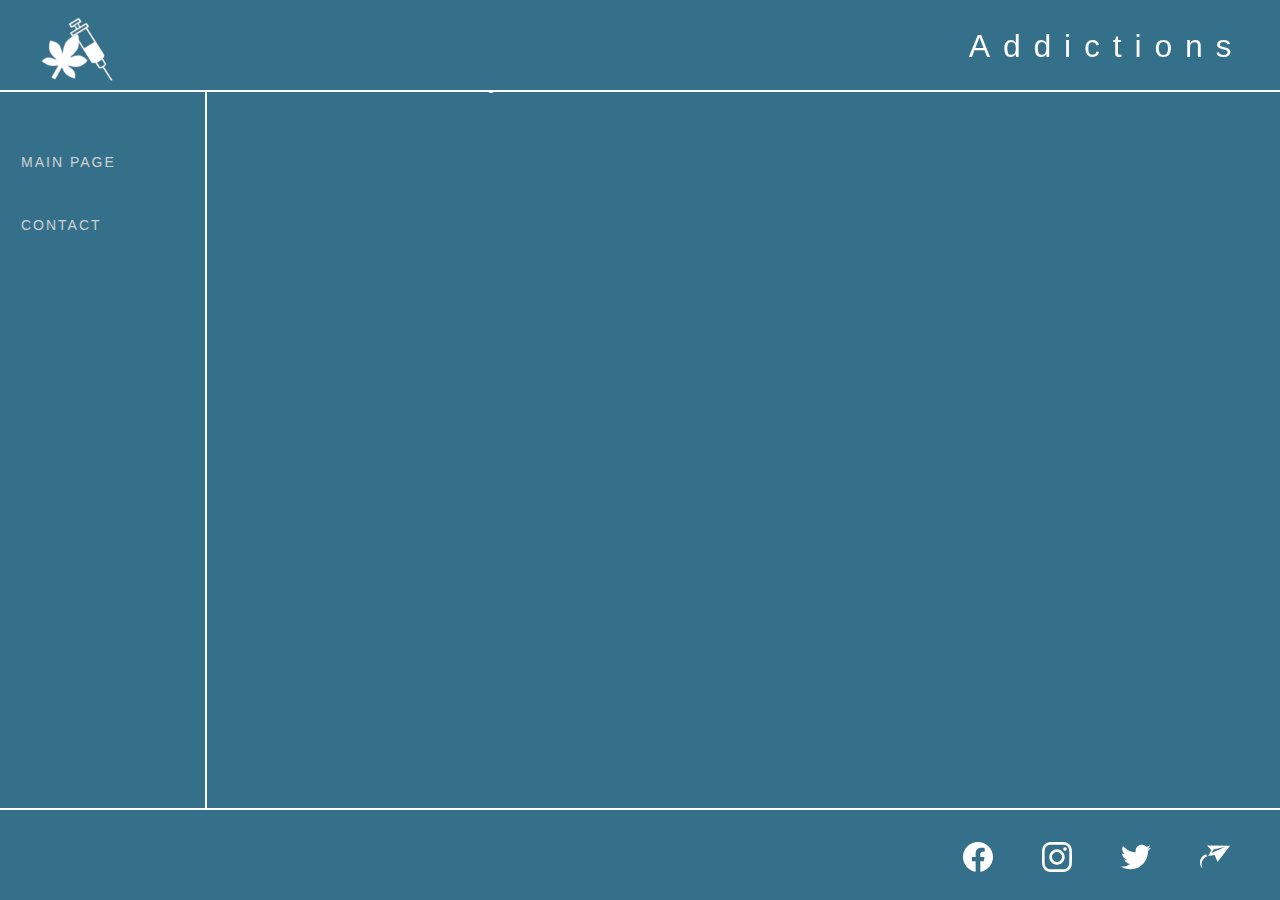
<file: thankyou.html>
<!DOCTYPE html>
<html lang="en">
<head>
    <meta charset="UTF-8">
    <meta name="viewport" content="width=device-width, initial-scale=1.0">
    <title>THANK YOU</title>
    <meta name="description" content="Welcome to the Addictions Homepage">
    <meta http-equiv="X-UA-Compatible" content="ie=edge">
    <meta name="keywords" content="addiction,addictions,drugs,gambling,12,steps,program,12stepprogram">
    <link rel="stylesheet" href="style.css">
</head>
<body>

    <header>
        <img id="logo" src="/img/logo.png" alt="Addictions logo">
        <h1 id="heading">Addictions</h1>
        <nav>
            <div id="menuToggle">
              <!-- A fake / hidden checkbox is used as click reciever, so you can use the :checked selector on it. -->
              <input type="checkbox" />
              <!-- Some spans to act as a hamburger. -->
              <span></span>
              <span></span>
              <span></span>
              
        <ul id="menu">
            <a href="index.html">
                <li>MAIN PAGE</li>
            </a>
            <a href="contact.html">
                <li>CONTACT</li>
            </a>
        </ul>
    </div>
    </nav>
    </header>
    <div id="content">
    <section>   
        <ul id="menu1">
            <a href="index.html">
                <li>MAIN PAGE</li>
            </a>
            <a href="contact.html">
                <li>CONTACT</li>
            </a>
        </ul>
    </section>

    <aside>
    </aside>
    <article>
        <h2>Thank you!</h2>
    </article>
    </div>
    <footer>
    <ul id="social-links">
            
        <li><a href="https://www.facebook.com/addictionsnu" target="_blank"><img class="social" src="./icons/facebook.svg"></a></li>
        <li><a href="https://www.instagram.com/addictionsnu/" target="_blank"><img class="social" src="./icons/instagram.svg"></a></li>
        <li><a href="https://twitter.com/AddictionsNu" target="_blank"><img class="social" src="./icons/twitter.svg"></a></li>
        <li><a href="mailto:info@addictions.nu" target="_blank"><img class="social" src="./icons/minutemailer.svg"></a></li>
    </ul>
    </footer>
</body>
</html>
</file>
<file: style.css>
:root {
    --header-height: 10vh;
    --footer-height: 10vh;  
  }
  
* {
    font-family: Verdana, Tahoma, sans-serif;
    margin: 0;
    padding: 0;
}

html {
    padding: 0px;
    margin: 0px;
    width: 100vw;
    height: 100vh;
    background-color: rgb(53, 112, 139);    
}

nav {
    display: none;
}

header {
    top: 0px;
    left: 0px;
    position: fixed;
    width: 100vw;
    height: var(--header-height);
    background-color: rgb(53, 112, 139);
    display: flex;
    justify-content: space-between;
    flex-direction: row;
    padding: 0px;
    margin: 0px;
    border-bottom: rgb(255, 255, 255) 2px solid;
    z-index: 2;
}

#logo {
    width: 4.5rem;
    height: 4.5rem;
    padding: 15px;
    margin-left: 2vw;
    filter: invert(100%);
}

#content {
    margin-top: calc(var(--header-height) 20px);
    display: flex;
    flex-flow: row;    
}

/* START MENU */

section {
    position: fixed;
    margin: 0px;
    padding: 0px;
    width: 13vw;
    height: 100vh;
    background-color:  rgb(53, 112, 139);
    border-right: rgb(255, 255, 255) 2px solid;
    z-index: 1;
}

input {
    display: none;
}

#menu1 {
    top: 120px;
    left: 10px;
    width: 170px;
    display: flex;
    flex-flow: column;
    position: fixed;
}

a {
    color: rgb(255, 255, 255);
    text-decoration: solid;
    padding: 5px;
    margin: 5px 0px 0px 5px;
    font-weight: 100;
    font-size: small;
    justify-content: space-around;
}

a:hover {
    filter: invert(100%);
}

 /* SLUT MENU */

#art {
    margin-top: var(--header-height); 
    margin-bottom: var(--footer-height);
    scroll-behavior: auto;
    scrollbar-width: 0px;
    margin-left: 13vw;
}
 
article {
    display: flex;
    flex-flow: column;
    align-items: center;
    justify-content: space-between;
    width: 70vw;
    min-height: 80vh;
    padding: 10px;
    margin: 10px;
    background-color: rgb(53, 112, 139);
}

aside {
    width: 10vw;
    min-height: 100vh;
    background-color:  rgb(53, 112, 139);
    border-left: rgb(255, 255, 255) 2px solid;
    z-index: 1;
}

footer {
    height: var(--footer-height);
    position: fixed;
    background-color:  rgb(53, 112, 139);
    width: 100vw;
    padding: 0;
    margin: 0;
    border-top: rgb(255, 255, 255) 2px solid;
    bottom: 0px;
    z-index: 1;
}

#social-links {
    display: flex;
    justify-content: flex-end;
    align-items: center;
    margin-right: 1.1rem;
    margin-top: 0.3rem;
}

.social {
    width: 30px;
    margin: 5px;
    padding: 2px;
    filter: invert(100%);
}

.social:hover {
    filter: invert(100%);
}

.drugs-pic {
    width: 200px;
    filter: invert(100%);
}

.hide-me {
  display: none;
}

.show-me {
    display: flex;
}

#heading {
    display: block;
}

h1 {
    font-weight: 100;
    letter-spacing: 1vw;
    margin: 2vh 2vw;
    padding: 10px;
    filter: invert(100%);
}

h2 {
    width: 80%;
    padding-top: 4vh;
    font-weight: 100;
    letter-spacing: 0.5vw;
    margin: 10px auto;
    text-align: center;
    color: rgb(255, 255, 255);
    text-decoration: none;
}

h3 {
    width: 80%;
    padding-top: 2vh;
    margin: 10px auto;
    text-align: left;
    text-decoration: none;
    color: rgb(255, 255, 255);
}

h4 {
    width: 100%;
    margin: 10px auto;
    margin-right: 40px;
    text-align: center;
    text-decoration: none;
    color: rgb(255, 255, 255);
}

p {
    width: 70%;
    letter-spacing: 2px;
    padding: 10px 0px;
    top: 10px;
    margin: 5px auto;
    text-align: left;
    color: rgb(221, 221, 221);
    height: 100%;
    line-height: 25px;
}

strong {
    padding: 5px;
    font-weight: 700;
}

ol {
    color: rgb(226, 226, 226);
    width: 80%;
    padding: 10px 1vw;
    top: 10px;
    margin: 20px auto;
    text-align: left;
}

ul {
    color: rgb(206, 206, 206);
    width: 80%;
    margin: 20px auto;
    padding: 10px;
    top: 10px;
    text-align: left;
    list-style-type: none;
}

li {
    font-size: 16px;
    color: rgb(209, 209, 209);
    letter-spacing: 2px;
    padding: 10px;
    text-align: left;
    line-height: 25px;
}

/* CONTACT FORM */

#contact-form {
   z-index: 0;
    padding: 20px;
    width: 60vw;
    margin-left: auto;
    margin-top: 10px;
    
    }

#contact-form h2 {
    margin-top: var(--header-height);
    text-align: left;
    margin-left: 1vw;
    margin-bottom: 2vh;
}

#contact-form p {
    margin-top: 10px;
    height: max-content;
    text-align: left;
    margin-bottom: 30px;
    margin-left: 1vw;
}

#contact-form label {
    padding: 5px;
    margin: 5px;
    width: 150px;
    display: inline-block;
    color: whitesmoke;

}

#contact-form input {
    display: inline-block;
    padding: 5px;
    margin: 5px;
    width: 200px;
    color: black;
    background-color: whitesmoke;
    opacity: 0.8;
    border-radius: 6px;
}

#contact-form select {
    padding: 8px;
    margin: 5px;
    width: 200px;
    color: black;
    opacity: 0.8;
    background-color: whitesmoke;
    border-radius: 6px;
}

#contact-form textarea {
    padding: 10px;
    margin: 5px;
    vertical-align: text-top;
    color: black;
    background-color: whitesmoke;
    opacity: 0.8;
    width: 400px;
    height: 300px;
    border-radius: 6px;
}

#contact-form #submit {
    float: left; 
    margin: 10px 10px; 
    padding: 5px 20px; 
    width: fit-content; 
    background-color: rgb(255, 255, 175); 
    color: rgb(113, 168, 3); 
    font-weight: 400; 
    font-size: 15px;
}


@media screen and (max-width: 1480px) {

    #content {
        width: 100vw;
    }
    aside {
        display: none;
    }
    section {
        width: 16vw;
    }
    li {
        margin: 5px;
        padding: 5px;
        font-size: 14px;
    }
    #menu1{
        display: block;
        margin: 1px;
        padding: 1px;
        padding-left: 0vw;
        width: 14vw;
        }
    #art {
        margin-left: 20vw;
        width: 80vw;
        
    }
        p {
            width: 80%;
            font-size: 13px;
            text-align: center;
            margin: 0px auto;
            
        }

}

@media screen and (max-width: 860px) {

    :root {
        --header-height: 7vh;
        --footer-height: 6vh;
    }

    html {
        padding: 0px;
        margin: 0px;
        width: 100vw;
        background-color: rgb(53, 112, 139);    
    }
    
    body {
        top: 0px;
        left: 0px;
        width: 100vw;
        background-color: rgb(53, 112, 139);
    }

    /* START TOP SEGMENT */

    header {
        margin: 0px;
        padding: 0px;
        top: 0px;
        left: 0px;
        width: 100vw;
        height: var(--header-height);
        position: fixed;
        display: flex;
        flex-direction: row;
        align-items: left;
        z-index: 1;
    }
    
    #logo {
        width: 2.5rem;
        height: 2.5rem;
        filter: invert(100%);
        padding: 0px;
        margin: 0px;
        margin-top: 1.2vh;
        margin-left: 4vw;
    }

    nav {
        display: inline-block;
        margin: 0px;
        padding: 0px;
        top: 0px;
        z-index: 2;
    }

    #heading {
        display: block;
        padding: 0px;
        margin: 0px;
        margin-left: -8vw;
        margin-top: 1.2vh;
    }

    h1 {
        font-weight: 100;
        letter-spacing: 1vw;
        padding: 0px;
    }

    /* END TOP SEGMENT */
    
    #content {
        display: flex;
        flex-flow: column;
        width: 100vw;
    }
    
    #art {    
        width: 100vw;
        top: 0px;
        left: 0px;
        padding: 5px;
        margin: 0px;
        overflow: scroll;
        scrollbar-width: 0px;
    }
    
    article {
        width: 95vw;
        top: 0px;
        left: 0px;
        margin: 0px;
        padding: 5px;
        padding-top: 3vh; 
        padding-bottom: 10vh;
        min-height: fit-content;
        z-index: 0;
    }

    section {
        display: none;
    }

    aside {
        display: none;
    }

    h2 {
        text-decoration: none;
        font-size: 18px;
        margin: 0px;
        text-align: center;
    }

    h3 {
        font-weight: 100;
        font-size: 14px;
        margin: 0px;
        text-align: center;
    }

    h4 {
        font-weight: 100;
        font-size: 13px;
        margin: 0px;
        text-align: center;
    }

    p {
        width: 85vw;
        font-size: 12px;
        margin: 0px;
        text-align: center;
    }

    ul {    
        width: 80vw;
        margin: 10px auto;
        padding: 10px;
        text-align: left;
    }
    
    footer {
        margin: 0px;
        padding: 0px;
        height: var(--footer-height);
        padding-bottom: 25px;
        position: fixed;
        width: 100vw;
        z-index: 1;
    }

    #social-links {
        margin: 0px;
        display: flex;
        flex-flow: row;
        justify-content: space-between;
        margin-top: -12px;
        margin-left: 0.3vw;
        list-style-type: none;
    }
    
    .social {
        width: 30px;
        margin: 5px;
        padding: 5px;
    }

    .social :visited {
        color: cornsilk;
    }

    /* START MENUTOGGLE */

    #menuToggle {
        display: block;
        position: relative;
        top: 2.5vh;
        right: 7vw;
        -webkit-user-select: auto;
        user-select: auto;
    }

    #menuToggle a {
        text-decoration: none;
        color: white;
        transition: color 0.3s ease;
    }

    #menuToggle input {
        display: block;
        width: 40px;
        height: 25px;
        position: absolute;
        top: -7px;
        left: -5px;
        cursor: pointer;
        opacity: 0; /* HIDE THIS */
        z-index: 2; /* PLACE IT OVER THE HAMBURGER */
        -webkit-touch-callout: none;
    }
    
    /* JUST A QUICK HAMBURGER */

    #menuToggle span {
        display: block;
        width: 33px;
        height: 4px;
        margin-bottom: 5px;
        position: relative;
        background: rgb(255, 255, 255);
        border-radius: 3px;
        z-index: 1;
        transform-origin: 4px 0px;
        transition: transform 0.5s cubic-bezier(0.77,0.2,0.05,1.0),
                    opacity 0.55s ease;
    }

    #menuToggle span:first-child {
        transform-origin: 0% 0%;
    }   

    #menuToggle span:nth-last-child(2) {
        transform-origin: 0% 100%;
    }

    /* TRANSFORM THE HAMBURGER INTO A CROSSMARK */

    #menuToggle input:checked ~ span {
        opacity: 1;
        transform: rotate(45deg) translate(-2px, -1px);
        background: #000000;
    }

    /* HIDE THE MIDDLE ONE */
    
    #menuToggle input:checked ~ span:nth-last-child(3) {
        opacity: 1;
        transform: rotate(0deg) scale(0.2, 0.2);
    }

    /* THE LAST ONE GO THE OTHER DIRECTION */
    
    #menuToggle input:checked ~ span:nth-last-child(2) {
        transform: rotate(-45deg) translate(0, -1px);
    }

    /* ABSOLUTE POSITIONED AT THE TOP OF THE SCREEN */

    #menu {
        position: absolute;
        width: 300px;
        margin: -100px 0 0 -300px;
        padding: 50px;
        padding-top: 125px;
        background: #ededed;
        opacity: 0.7;
        list-style-type: none;
        -webkit-font-smoothing: antialiased; /* STOP FLICKERING IN SAFARI */
        transform-origin: 0% 0%;
        transform: translate(100%, 0);
        transition: transform 0.5s cubic-bezier(0.77,0.2,0.05,1.0);
    }
    
    #menu li {
        padding: 4px 0px;
        font-size: 18px;
        color: black;
    }
    
    /* SLIDE IT IN FROM THE LEFT*/
    
    #menuToggle input:checked ~ ul {
        transform: none;
    }

    /* END MENUTOGGLE */

    /* START CONTACT-FORM */

    #contact-form {
        z-index: 0;
        width: 90vw;
        margin-left: 5vw;
        margin-top: 0.5vh;
        background-color: rgb(53, 112, 139);
    }

    #contact-form h2 {
        margin-bottom: 10px;
        margin-top: 5px;
        text-align: left;
    }

    #contact-form p {
        margin-bottom: 10px;
        font-size: 12px;
        width: 300px;
        line-height: 20px;
        text-align: left;
    }

    #contact-form label {
        width: 100px;
    }

    #contact-form input {
        display: inline-block;
        padding: 8px;
        margin: 5px;
        width: 180px;
        font-size: 12px;
    }

    #contact-form select {
        width: 120px;
        font-size: 12px;
    }

    #contact-form textarea {
        width: 240px;
        height: 100px;
    }

    /* END CONTACT-FORM */

    #fb-root {
        margin-bottom: 5vh;
    }
}
</file>
